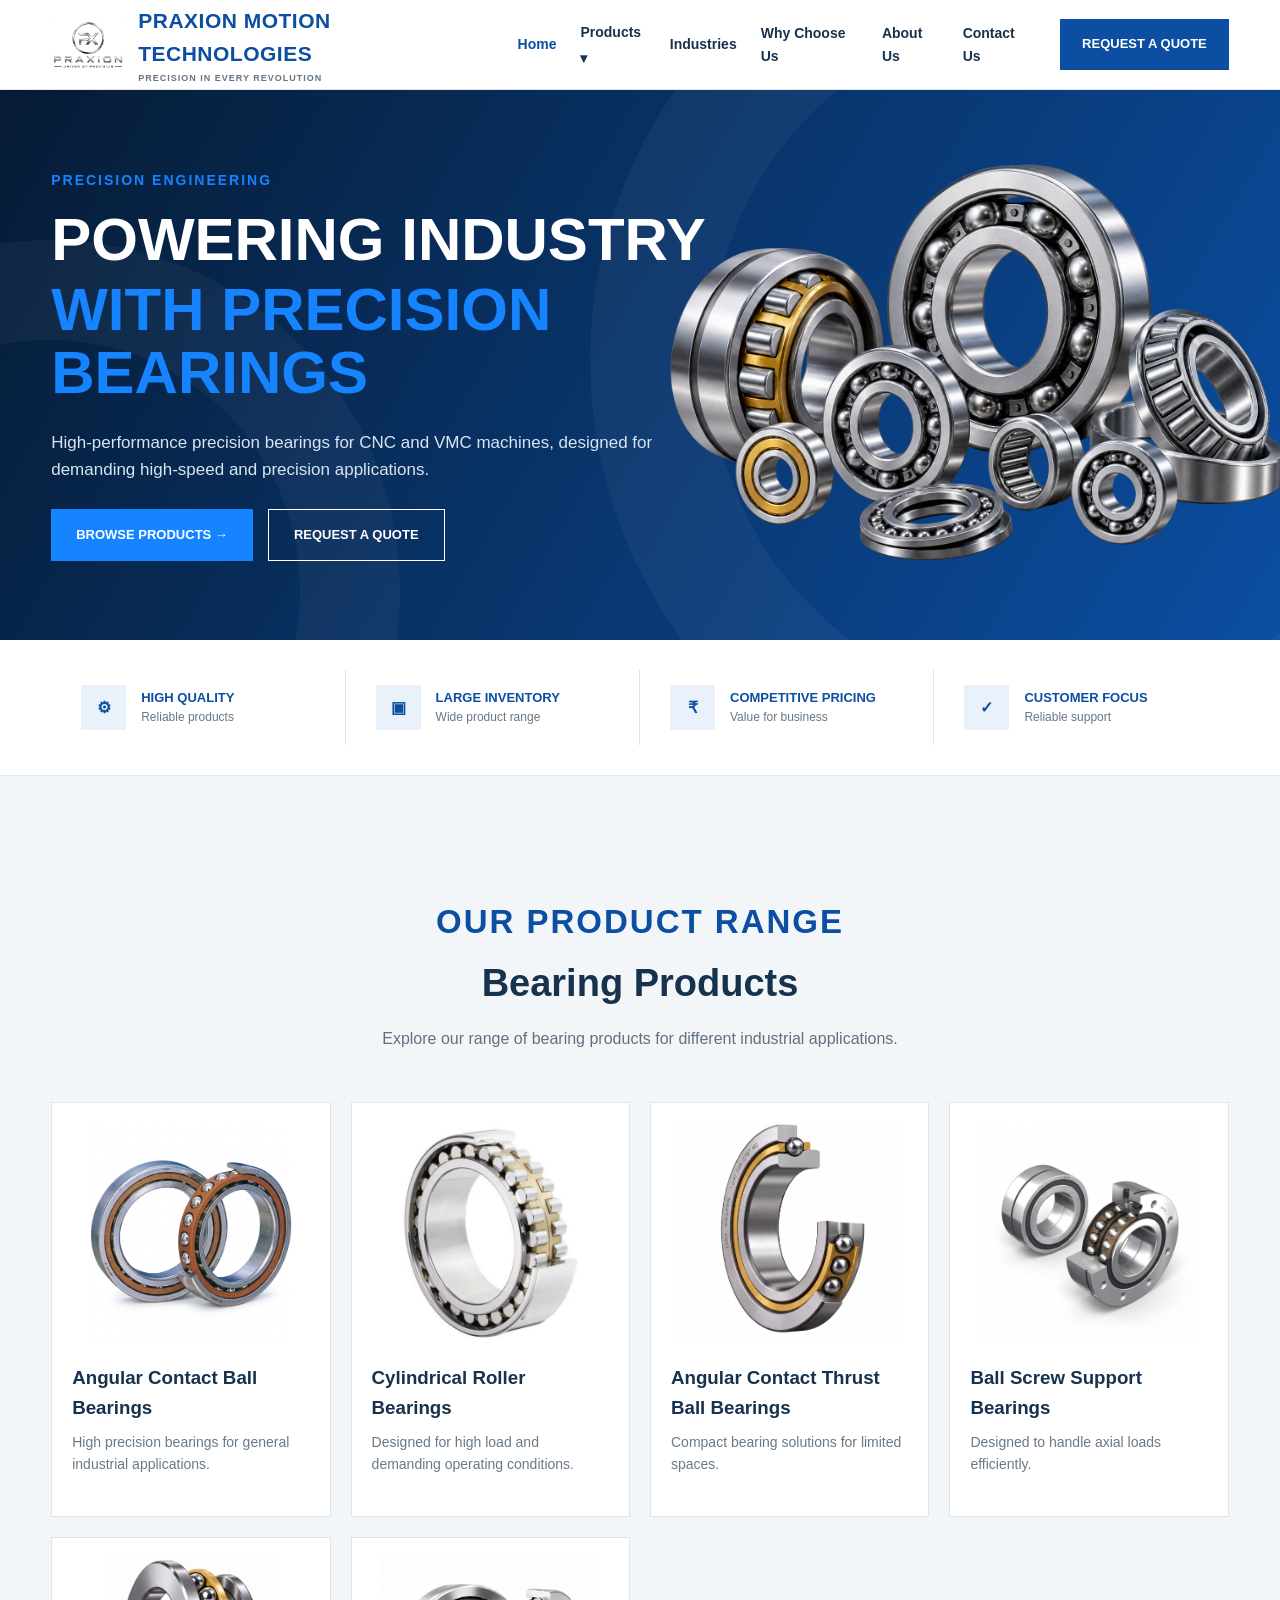
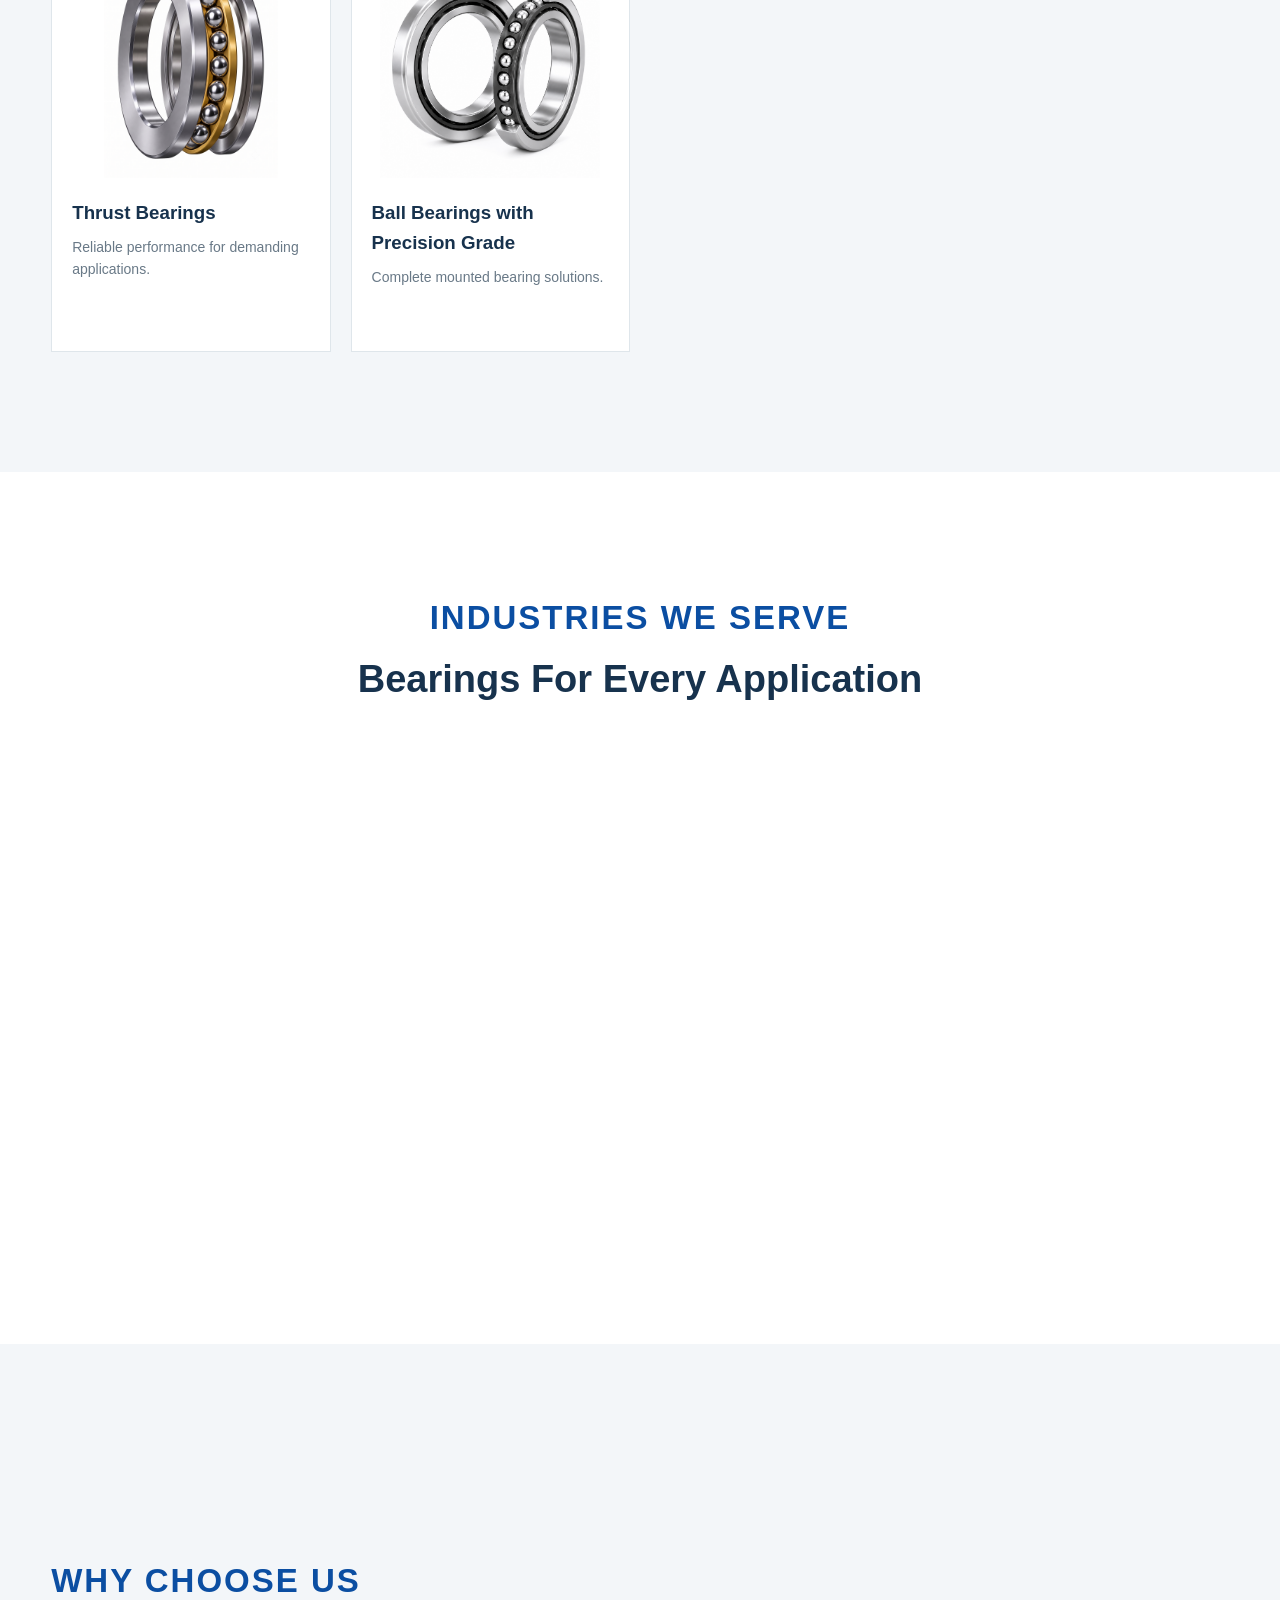
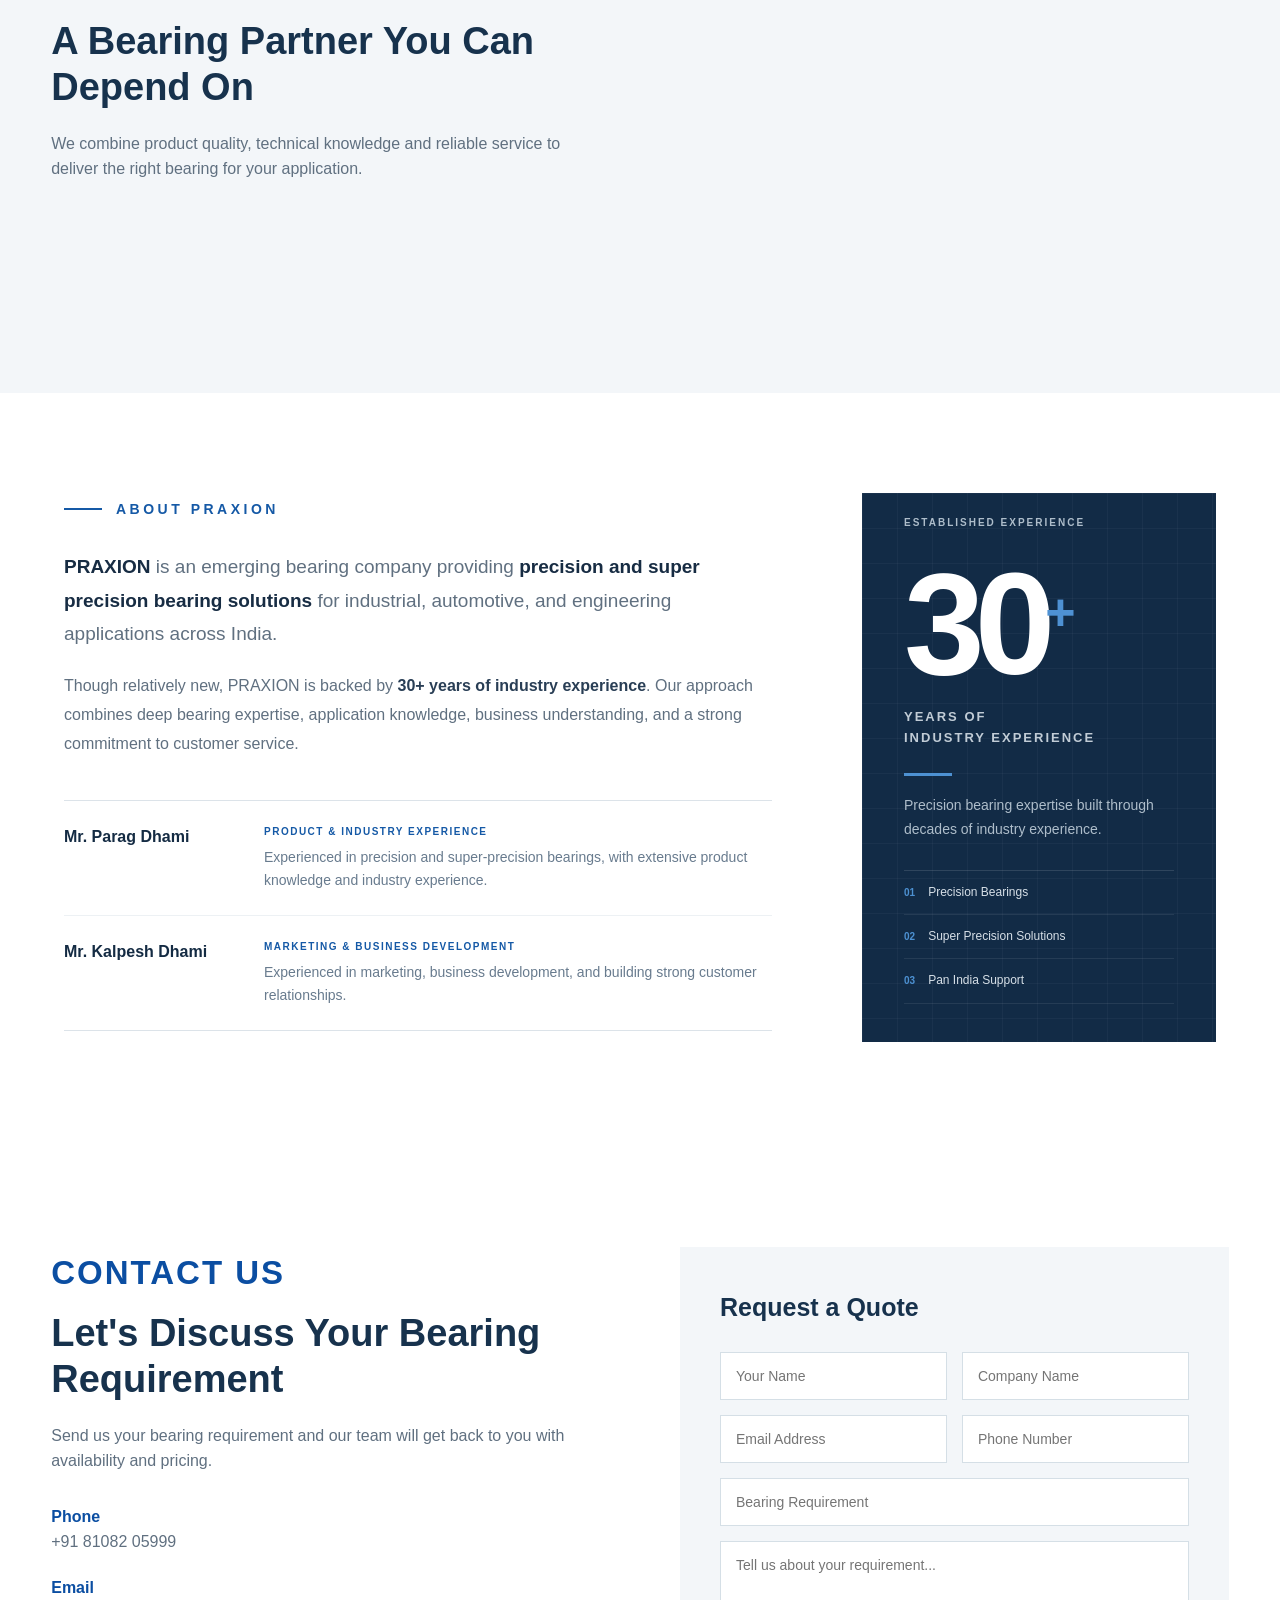
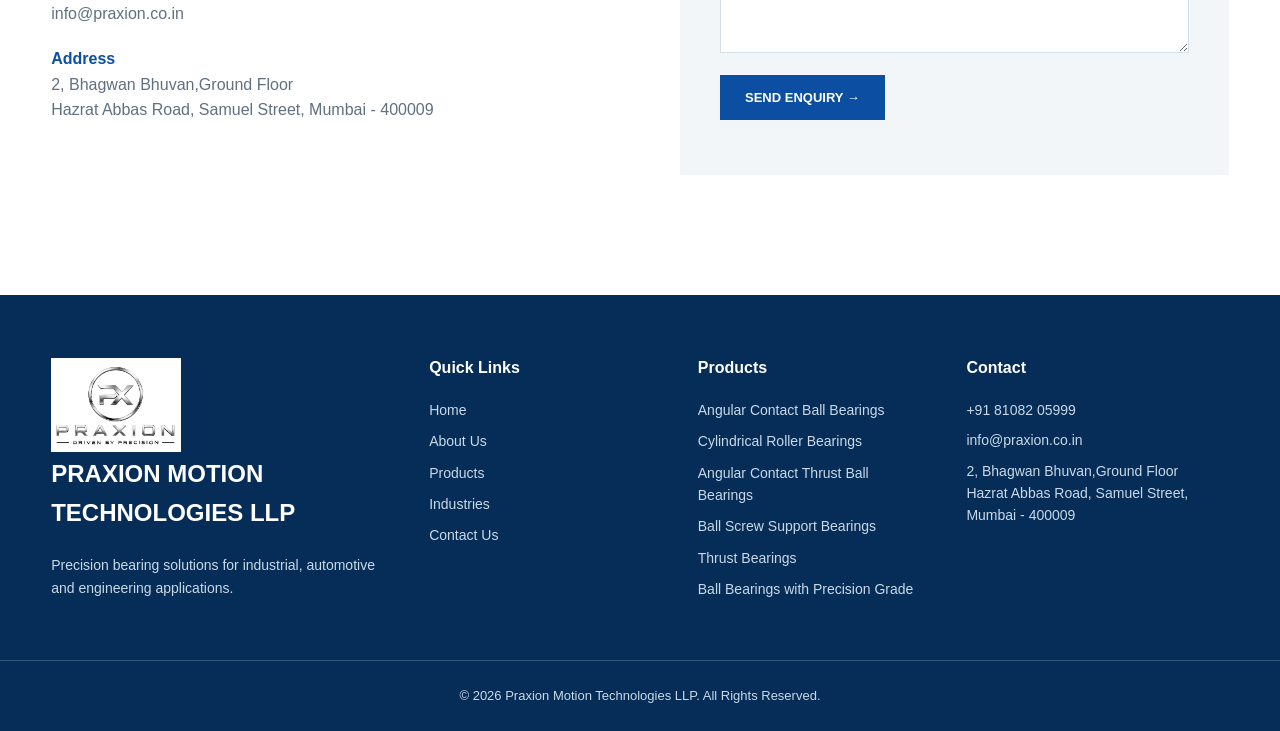
<file: index.html>
<!DOCTYPE html>
<html lang="en">

<head>

    <meta charset="UTF-8">

    <meta name="viewport"
          content="width=device-width, initial-scale=1.0">

    <title>PRAXION MOTION TECHNOLOGIES | Precision Bearings</title>

    <meta name="description"
          content="PRAXION - Professional bearing supplier providing reliable bearing solutions for industrial, automotive and engineering applications.">

    <style>

        /* =====================================================
           RESET
        ===================================================== */

        * {
            margin: 0;
            padding: 0;
            box-sizing: border-box;
        }

        html {
            scroll-behavior: smooth;
        }

        body {
            font-family: Arial, Helvetica, sans-serif;
            color: #17324d;
            background: #ffffff;
            line-height: 1.6;
        }

        a {
            text-decoration: none;
            color: inherit;
        }

        button,
        input,
        textarea {
            font-family: inherit;
        }

        .container {
            width: min(1320px, 92%);
            margin: auto;
        }

        .section {
            padding: 120px 0;
        }


        /* =====================================================
           HEADER
        ===================================================== */

        .header {
            height: 90px;
            background: #ffffff;
            border-bottom: 1px solid #dce3e9;
            position: sticky;
            top: 0;
            z-index: 1000;
        }

        .navbar {
            height: 100%;
            display: flex;
            align-items: center;
            gap: 30px;
        }


        /* LOGO */

        .logo {
            display: flex;
            align-items: center;
            gap: 12px;
            margin-right: auto;
        }

        .logo-bearing {
            width: 48px;
            height: 48px;
            border: 5px solid #0b4ea2;
            border-radius: 50%;
            position: relative;

            background:
                linear-gradient(
                    135deg,
                    #ffffff,
                    #9baab7,
                    #ffffff
                );
        }

        .logo-bearing::before {
            content: "";
            position: absolute;

            width: 27px;
            height: 27px;

            border: 4px solid #0b4ea2;
            border-radius: 50%;

            top: 6px;
            left: 6px;
        }

        .logo-bearing span {
            position: absolute;

            width: 10px;
            height: 10px;

            background: #ffffff;
            border: 2px solid #0b4ea2;
            border-radius: 50%;

            top: 14px;
            left: 14px;
        }

        .logo-text {
            display: flex;
            flex-direction: column;
        }

        .logo-text strong {
            font-size: 21px;
            color: #0b4ea2;
            letter-spacing: .5px;
        }

        .logo-text small {
            font-size: 9px;
            font-weight: 700;
            letter-spacing: 1px;
            color: #657482;
        }

        .logo-image {
    width: 75px;
    height: 75px;
    object-fit: contain;
    display: block;
}

 .logo-imageF {
    width: 130px;
    height: 100px;
    object-fit: contain;
    display: block;
    background-color: transparent;
}
        /* NAVIGATION */

        .nav-menu {
            display: flex;
            align-items: center;
            gap: 24px;
        }

        .nav-menu > a,
        .dropdown > a {
            font-size: 14px;
            font-weight: 600;
            color: #17324d;
            transition: .3s;
        }

        .nav-menu a:hover,
        .nav-menu .active {
            color: #0b4ea2;
        }


        /* DROPDOWN */

        .dropdown {
            position: relative;
        }

        .dropdown-menu {
            position: absolute;

            top: 30px;
            left: 0;

            width: 240px;

            background: #ffffff;

            box-shadow:
                0 10px 30px rgba(0, 0, 0, .12);

            padding: 12px 0;

            opacity: 0;
            visibility: hidden;

            transform: translateY(10px);

            transition: .3s;
        }

        .dropdown:hover .dropdown-menu {
            opacity: 1;
            visibility: visible;
            transform: translateY(0);
        }

        .dropdown-menu a {
            display: block;
            padding: 10px 20px;
            font-size: 14px;
        }

        .dropdown-menu a:hover {
            background: #f1f5f8;
            color: #0b4ea2;
        }


        /* QUOTE BUTTON */

        .quote-button {
            background: #0b4ea2;
            color: #ffffff;

            padding: 15px 22px;

            font-size: 13px;
            font-weight: 700;

            text-transform: uppercase;

            white-space: nowrap;

            transition: .3s;
        }

        .quote-button:hover {
            background: #073878;
        }


        /* MOBILE MENU */

        .menu-button {
            display: none;

            border: none;
            background: transparent;

            font-size: 28px;

            cursor: pointer;

            color: #0b4ea2;
        }


        /* =====================================================
           HERO
        ===================================================== */

        .hero {
            min-height: 550px;

            position: relative;

            overflow: hidden;

            background: #071d38;
        }

        .hero-background {
            position: absolute;
            inset: 0;

            background:
                linear-gradient(
                    120deg,
                    #061b34,
                    #0b4ea2
                );
        }

        .hero-background::before {
            content: "";

            position: absolute;

            width: 700px;
            height: 700px;

            right: -250px;
            top: -200px;

            border: 120px solid rgba(255,255,255,.04);

            border-radius: 50%;
        }

        .hero-background::after {
            content: "";

            position: absolute;

            width: 500px;
            height: 500px;

            left: -300px;
            bottom: -300px;

            border: 100px solid rgba(255,255,255,.04);

            border-radius: 50%;
        }

        .hero-content {
            min-height: 550px;

            display: flex;
            align-items: center;

            position: relative;
            z-index: 2;
        }


        /* HERO TEXT */

        .hero-text {
            width: 57%;
            color: #ffffff;
        }

        .hero-label {
            color: #1684ff;

            font-weight: 800;

            font-size: 14px;

            letter-spacing: 2px;

            margin-bottom: 18px;
        }

        .hero h1 {
            font-size: clamp(38px, 5vw, 60px);

            line-height: 1.04;

            font-weight: 800;
        }

        .hero h1 span {
            display: block;

            color: #1684ff;

            margin-top: 8px;
        }

        .hero p {
            max-width: 650px;

            margin: 25px 0;

            font-size: 17px;

            color: #d8e5f1;
        }

        .hero-buttons {
            display: flex;

            gap: 15px;

            flex-wrap: wrap;
        }


        /* BUTTONS */

        .btn {
            display: inline-flex;

            align-items: center;
            justify-content: center;

            padding: 15px 25px;

            font-size: 13px;

            font-weight: 700;

            text-transform: uppercase;

            transition: .3s;

            cursor: pointer;

            border: none;
        }

        .btn-primary {
            background: #0b4ea2;
            color: #ffffff;
        }

        .btn-primary:hover {
            background: #073878;

            transform: translateY(-2px);
        }

        .hero .btn-primary {
            background: #1684ff;
        }

        .btn-outline {
            border: 1px solid #ffffff;

            color: #ffffff;

            background: transparent;
        }

        .btn-outline:hover {
            background: #ffffff;
            color: #0b4ea2;
        }


        /* =====================================================
           CSS BEARING
        ===================================================== */
        .hero-product {
    position: relative;
    width: 43%;
    display: flex;
    justify-content: center;
    align-items: center;
}

.bearing-image {
    width: 130%;
    max-width: 650px;
    height: auto;
    display: block;
    object-fit: contain;
}
        
        .bearing {
            width: 280px;
            height: 280px;

            border-radius: 50%;

            background:
                linear-gradient(
                    135deg,
                    #ffffff,
                    #a6b2bd 45%,
                    #ffffff 70%,
                    #6f7f8c
                );

            border: 7px solid #667785;

            box-shadow:
                20px 25px 40px rgba(0,0,0,.25),
                inset 0 0 15px rgba(0,0,0,.2);

            position: relative;
        }

        .bearing-inner {
            position: absolute;

            inset: 38px;

            border-radius: 50%;

            border: 6px solid #687887;

            background: #ffffff;
        }

        .bearing-hole {
            position: absolute;

            width: 85px;
            height: 85px;

            border-radius: 50%;

            background: #e7edf2;

            border: 6px solid #687887;

            left: 50%;
            top: 50%;

            transform: translate(-50%, -50%);
        }


        /* BEARING BALLS */

        .ball {
            position: absolute;

            width: 25px;
            height: 25px;

            background: #aab7c2;

            border: 3px solid #596b78;

            border-radius: 50%;

            left: 50%;
            top: 50%;

            transform-origin: 0 0;
        }

        .ball-1 {
            transform: rotate(0deg) translateX(85px);
        }

        .ball-2 {
            transform: rotate(45deg) translateX(85px);
        }

        .ball-3 {
            transform: rotate(90deg) translateX(85px);
        }

        .ball-4 {
            transform: rotate(135deg) translateX(85px);
        }

        .ball-5 {
            transform: rotate(180deg) translateX(85px);
        }

        .ball-6 {
            transform: rotate(225deg) translateX(85px);
        }

        .ball-7 {
            transform: rotate(270deg) translateX(85px);
        }

        .ball-8 {
            transform: rotate(315deg) translateX(85px);
        }


        .bearing-large {
            position: absolute;

            right: 70px;
            top: 70px;

            transform: rotate(-12deg);
        }

        .bearing-small {
            position: absolute;

            width: 130px;
            height: 130px;

            right: 0;
            bottom: 30px;

            transform: rotate(18deg);
        }

        .bearing-small .bearing-inner {
            inset: 18px;
        }

        .bearing-small .bearing-hole {
            width: 40px;
            height: 40px;
        }


        /* =====================================================
           BENEFITS
        ===================================================== */

        .benefits {
            background: #ffffff;

            padding: 30px 0;

            border-bottom: 1px solid #e2e7eb;
        }

        .benefits-grid {
            display: grid;

            grid-template-columns:
                repeat(4, 1fr);
        }

        .benefit {
            padding: 15px 30px;

            border-right: 1px solid #dce3e9;

            display: flex;

            gap: 15px;

            align-items: center;
        }

        .benefit:last-child {
            border-right: none;
        }

        .benefit-icon {
            width: 45px;
            height: 45px;

            background: #e9f2fb;

            color: #0b4ea2;

            display: grid;

            place-items: center;

            font-weight: 800;
        }

        .benefit h3 {
            font-size: 13px;

            color: #0b4ea2;
        }

        .benefit p {
            font-size: 12px;

            color: #667785;
        }


        /* =====================================================
           SECTION HEADINGS
        ===================================================== */

        .section-label {
            color: #0b4ea2;

            font-size: 33px;

            font-weight: 800;

            letter-spacing: 2px;
        }

        .section-heading {
            text-align: center;

            max-width: 750px;

            margin: 0 auto 50px;
        }

        .section-heading h2,
        .about-content h2,
        .why-grid h2,
        .contact-info h2 {
            font-size: 38px;

            line-height: 1.2;

            margin: 12px 0 20px;
        }

        .section-heading p,
        .about-content p,
        .why-grid p,
        .contact-info > p {
            color: #607080;
        }


        /* =====================================================
           ABOUT
        ===================================================== */

        .about-grid {
            display: grid;

            grid-template-columns: 1fr 1fr;

            gap: 80px;

            align-items: center;
        }

        .about-image {
    height: 430px;


    display: flex;
    align-items: center;
    justify-content: center;

    position: relative;
    overflow: hidden;
}

.about-bearing-image {
    width: 105%;
    max-width: 500px;
    height: auto;
    display: block;
    object-fit: contain;
}

        .about-bearing {
            width: 260px;
            height: 260px;

            z-index: 2;
        }

        .about-content h2 span {
            display: block;

            color: #0b4ea2;
        }

        .about-points {
            display: grid;

            grid-template-columns: 1fr 1fr;

            gap: 12px;

            margin: 25px 0;

            color: #405565;

            font-weight: 600;
        }


        /* =====================================================
           PRODUCTS
        ===================================================== */

        .products {
            background: #f3f6f9;
        }

        .product-grid {
            display: grid;

            grid-template-columns:
                repeat(4, 1fr);

            gap: 20px;
        }

        .product-card {
            background: #ffffff;

            border: 1px solid #dfe6eb;

            padding: 20px;

            transition: .3s;
        }

        .product-card:hover {
            transform: translateY(-8px);

            box-shadow:
                0 15px 35px rgba(0,0,0,.1);
        }

        .product-image {
            height: 180px;

            display: grid;

            place-items: center;

            background: #f5f7f9;

            margin-bottom: 20px;
        }

        .product-bearing {
            width: 115px;
            height: 115px;

            border-width: 5px;
        }

        .product-bearing .bearing-inner {
            inset: 17px;

            border-width: 4px;
        }

        .product-bearing .bearing-hole {
            width: 35px;
            height: 35px;

            border-width: 4px;
        }

        .tapered {
            transform:
                perspective(300px)
                rotateX(12deg);

            border-radius: 45%;
        }

        .needle {
            transform: scaleX(.65);
        }

        .product-card h3 {
            color: #17324d;

            margin-bottom: 8px;
        }

        .product-card p {
            font-size: 14px;

            color: #697987;

            min-height: 65px;
        }

        .product-card a {
            color: #0b4ea2;

            font-weight: 700;

            font-size: 14px;
        }

        .center-button {
            text-align: center;

            margin-top: 40px;
        }


        /* PILLOW BLOCK */

        .pillow-bearing {
            width: 120px;
            height: 80px;

            border-radius: 10px;

            background:
                linear-gradient(
                    135deg,
                    #ffffff,
                    #9aa8b4,
                    #ffffff
                );

            border: 5px solid #647583;

            position: relative;
        }

        .pillow-bearing .bearing-hole {
            width: 42px;
            height: 42px;

            top: 50%;
            left: 50%;

            transform:
                translate(-50%, -50%);
        }


        /* LINEAR BEARING */

        .linear-bearing {
            width: 110px;
            height: 60px;

            background:
                linear-gradient(
                    135deg,
                    #ffffff,
                    #8d9ca8,
                    #ffffff
                );

            border: 5px solid #657583;

            border-radius: 8px;

            display: grid;

            place-items: center;
        }

        .linear-bearing div {
            width: 75px;
            height: 20px;

            background: #e8edf1;

            border: 4px solid #657583;

            border-radius: 20px;
        }


        /* =====================================================
           INDUSTRIES
        ===================================================== */

        .industry-grid {
            display: grid;

            grid-template-columns:
                repeat(3, 1fr);

            gap: 20px;
        }

        .industry-card {
            padding: 35px;

            border: 1px solid #dfe6eb;

            background: #ffffff;

            transition: .3s;
        }

        .industry-card:hover {
            border-color: #0b4ea2;

            transform: translateY(-5px);
        }

        .industry-icon {
            font-size: 35px;

            margin-bottom: 15px;
        }

        .industry-card h3 {
            margin-bottom: 8px;
        }

        .industry-card p {
            color: #607080;

            font-size: 14px;
        }


        /* =====================================================
           WHY CHOOSE US
        ===================================================== */

        .why-us {
            background: #f3f6f9;
        }

        .why-grid {
            display: grid;

            grid-template-columns: 1fr 1fr;

            gap: 100px;

            align-items: center;
        }

        .why-item {
            display: flex;

            gap: 20px;

            padding: 22px 0;

            border-bottom:
                1px solid #d6dfe6;
        }

        .why-item > span {
            font-size: 22px;

            color: #0b4ea2;

            font-weight: 800;
        }

        .why-item h3 {
            margin-bottom: 5px;
        }

        .why-item p {
            font-size: 14px;
        }


        /* =====================================================
           BRANDS
        ===================================================== */

        .brand-grid {
            display: grid;

            grid-template-columns:
                repeat(5, 1fr);

            gap: 20px;
        }

        .brand-grid div {
            height: 100px;

            border: 1px solid #dce3e9;

            display: grid;

            place-items: center;

            color: #7b8994;

            font-weight: 800;

            font-size: 17px;
        }


        /* =====================================================
           STATS
        ===================================================== */

        .stats {
            background: #0b4ea2;

            padding: 25px 0;

            color: #ffffff;
        }

        .stats-grid {
            display: grid;

            grid-template-columns:
                repeat(4, 1fr);

            text-align: center;
        }

        .stats strong {
            display: block;

            font-size: 32px;
        }

        .stats span {
            text-transform: uppercase;

            font-size: 12px;

            letter-spacing: 1px;
        }


        /* =====================================================
           CONTACT
        ===================================================== */

        .contact-grid {
            display: grid;

            grid-template-columns: 1fr 1fr;

            gap: 80px;
        }

        .contact-details {
            margin-top: 30px;
        }

        .contact-details div {
            margin-bottom: 20px;
        }

        .contact-details strong {
            display: block;

            color: #0b4ea2;
        }

        .contact-details span {
            color: #607080;
        }


        /* CONTACT FORM */

        .contact-form {
            background: #f3f6f9;

            padding: 40px;
        }

        .contact-form h3 {
            font-size: 25px;

            margin-bottom: 25px;
        }

        .form-row {
            display: grid;

            grid-template-columns: 1fr 1fr;

            gap: 15px;
        }

        .contact-form input,
        .contact-form textarea {
            width: 100%;

            border:
                1px solid #d5dfe6;

            background: #ffffff;

            padding: 15px;

            margin-bottom: 15px;

            font-size: 14px;

            outline: none;
        }

        .contact-form input:focus,
        .contact-form textarea:focus {
            border-color: #0b4ea2;
        }

        #formMessage {
            margin-top: 15px;

            color: #0b4ea2;

            font-weight: 600;
        }


        /* =====================================================
           FOOTER
        ===================================================== */

        .footer {
            background: #062d57;

            color: #c9d9e8;

            padding-top: 60px;
        }

        .footer-grid {
            display: grid;

            grid-template-columns:
                1.5fr 1fr 1fr 1.2fr;

            gap: 50px;

            padding-bottom: 50px;
        }

        .footer-logo {
            font-size: 24px;

            color: #ffffff;

            font-weight: 800;
        }

        .footer h3 {
            color: #ffffff;

            margin-bottom: 18px;

            font-size: 16px;
        }

        .footer a {
            display: block;

            font-size: 14px;

            margin-bottom: 9px;
        }

        .footer a:hover {
            color: #ffffff;
        }

        .footer p {
            font-size: 14px;

            margin-bottom: 8px;
        }

        .footer-bottom {
            border-top:
                1px solid #31577b;

            padding: 25px;

            text-align: center;

            font-size: 13px;
        }


        /* =====================================================
           SCROLL TO TOP
        ===================================================== */

        #topButton {
            position: fixed;

            right: 25px;
            bottom: 25px;

            width: 45px;
            height: 45px;

            border: none;

            background: #0b4ea2;

            color: #ffffff;

            border-radius: 4px;

            cursor: pointer;

            display: none;

            z-index: 999;
        }

        #topButton:hover {
            background: #073878;
        }


        /* =====================================================
           RESPONSIVE
        ===================================================== */

        @media (max-width: 1150px) {

            .nav-menu {
                gap: 14px;
            }

            .quote-button {
                display: none;
            }

            .product-grid {
                grid-template-columns:
                    repeat(3, 1fr);
            }

        }

.product-bearing-image {
    width: 100%;
    max-width: 300px;
    height: 220px;
    object-fit: contain;
    display: block;
    margin: 0 auto 20px;
}
        @media (max-width: 900px) {

            .menu-button {
                display: block;
            }

            .nav-menu {

                position: absolute;

                top: 90px;
                left: 0;

                width: 100%;

                background: #ffffff;

                display: none;

                flex-direction: column;

                align-items: flex-start;

                padding: 25px;

                box-shadow:
                    0 15px 30px rgba(0,0,0,.1);
            }

            .nav-menu.show {
                display: flex;
            }

            .dropdown-menu {

                position: static;

                opacity: 1;

                visibility: visible;

                transform: none;

                box-shadow: none;

                display: none;
            }

            .dropdown:hover .dropdown-menu {
                display: block;
            }

            .hero-text {
                width: 65%;
            }
/* 
            .hero-product {
                width: 35%;
            } */

            .bearing-large {
                right: 0;

                transform: scale(.8);
            }

            .benefits-grid {
                grid-template-columns:
                    1fr 1fr;
            }

            .benefit:nth-child(2) {
                border-right: none;
            }

            .about-grid,
            .why-grid,
            .contact-grid {
                grid-template-columns: 1fr;
            }

            .product-grid {
                grid-template-columns:
                    repeat(2, 1fr);
            }

            .industry-grid {
                grid-template-columns:
                    repeat(2, 1fr);
            }

            .brand-grid {
                grid-template-columns:
                    repeat(3, 1fr);
            }

            .footer-grid {
                grid-template-columns:
                    1fr 1fr;
            }

        }


        /* =========================================
   MOBILE RESPONSIVE
========================================= */

@media (max-width: 600px) {

    .section {
        padding: 60px 0;
    }

    /* HEADER */
    .header {
        height: 70px;
    }

    .navbar {
        padding: 0 15px;
        gap: 10px;
    }

    .logo {
        min-width: 0;
        gap: 6px;
    }

    .logo-image {
        width: 75px;
        height: 55px;
        flex-shrink: 0;
    }

    .logo-text strong {
        font-size: 14px;
        line-height: 1.1;
        white-space: nowrap;
    }

    .logo-text small {
        display: none;
    }

    .menu-button {
        display: block;
        font-size: 26px;
        margin-left: auto;
    }

    /* MOBILE NAVIGATION */
    .nav-menu {
        top: 70px;
        left: 0;
        width: 100%;
        padding: 20px;
    }


    /* =========================================
       HERO
    ========================================= */

    .hero {
        min-height: auto;
        overflow: hidden;
    }

    .hero-content {
        min-height: auto;
        padding: 60px 20px 50px;
        display: flex;
        flex-direction: column;
        align-items: center;
    }

    .hero-text {
        width: 100%;
        text-align: center;
        order: 1;
    }

    .hero-label {
        font-size: 12px;
        letter-spacing: 1.5px;
        margin-bottom: 15px;
    }

    .hero h1 {
        font-size: clamp(32px, 9vw, 42px);
        line-height: 1.08;
        word-break: normal;
    }

    .hero h1 span {
        margin-top: 5px;
    }

    .hero p {
        width: 100%;
        max-width: 420px;
        margin: 20px auto;
        font-size: 16px;
        line-height: 1.7;
    }

    .hero-buttons {
        width: 100%;
        flex-direction: column;
        align-items: center;
        gap: 12px;
    }

    .hero-buttons .btn {
        width: 100%;
        max-width: 320px;
    }


    /* HERO BEARING IMAGE */

    .hero-product {
        width: 100%;
        height: auto;
        min-height: 230px;
        display: flex;
        justify-content: center;
        align-items: center;
        order: 2;
        margin-top: 25px;
    }

    .bearing-image {
        width: 100%;
        max-width: 360px;
        height: auto;
        transform: none;
        object-fit: contain;
    }


    /* BENEFITS */

    .benefits-grid {
        grid-template-columns: 1fr;
    }

    .benefit {
        border-right: none;
        border-bottom: 1px solid #dce3e9;
        padding: 18px 20px;
    }

    .benefit:last-child {
        border-bottom: none;
    }


    /* HEADINGS */

    .section-heading h2,
    .about-content h2,
    .why-grid h2,
    .contact-info h2 {
        font-size: 30px;
        line-height: 1.2;
    }


    /* PRODUCTS */

    .product-grid {
        grid-template-columns: 1fr;
    }

    .product-bearing-image {
        max-width: 260px;
        height: 200px;
    }


    /* INDUSTRIES */

    .industry-grid {
        grid-template-columns: 1fr;
    }


    /* ABOUT */

    .about-grid,
    .why-grid,
    .contact-grid {
        grid-template-columns: 1fr;
    }


    /* BRANDS */

    .brand-grid {
        grid-template-columns: 1fr;
    }


    /* STATS */

    .stats-grid {
        grid-template-columns: 1fr;
        gap: 20px;
    }


    /* CONTACT FORM */

    .form-row {
        grid-template-columns: 1fr;
    }

    .contact-form {
        padding: 25px 20px;
    }


    /* FOOTER */

    .footer-grid {
        grid-template-columns: 1fr;
        gap: 35px;
    }


    /* BUTTONS */

    .quote-button {
        display: none;
    }

}

    
        .contact-form button:disabled {
            opacity: .65;
            cursor: not-allowed;
        }

      /* =========================================
   ABOUT PRAXION
========================================= */

.about-section {
    background: #ffffff;
    padding: 100px 0 85px;
    overflow: hidden;
}

.about-container {
    width: min(1240px, 90%);
    margin: 0 auto;

    display: grid;
    grid-template-columns: 1.5fr 0.75fr;

    gap: 90px;

    align-items: stretch;
}


/* =========================================
   LEFT CONTENT
========================================= */

.about-content {
    padding-top: 5px;
}


/* Eyebrow */

.about-eyebrow {
    display: flex;
    align-items: center;

    gap: 14px;

    margin-bottom: 30px;

    color: #1559a6;

    font-size: 14px;
    font-weight: 700;

    letter-spacing: 3.5px;
}

.about-eyebrow span {
    width: 38px;
    height: 2px;

    background: #1559a6;
}


/* Heading */

.about-content h2 {
    max-width: 720px;

    margin: 0 0 30px;

    color: #152b43;

    font-size: clamp(42px, 4.5vw, 64px);

    line-height: 1.05;

    letter-spacing: -2.5px;

    font-weight: 400;
}

.about-content h2 strong {
    display: block;

    color: #1559a6;

    font-weight: 700;
}


/* Lead paragraph */

.about-lead {
    max-width: 790px;

    margin: 0 0 22px;

    color: #354d65;

    font-size: 19px;

    line-height: 1.75;
}

.about-lead strong {
    color: #172c43;
}


/* Description */

.about-text {
    max-width: 760px;

    margin: 0;

    color: #65788b;

    font-size: 16px;

    line-height: 1.8;
}

.about-text strong {
    color: #293e55;
}


/* Divider */

.about-divider {
    width: 100%;

    height: 1px;

    background: #dce3e9;

    margin: 42px 0 0;
}


/* =========================================
   EXPERIENCE LIST
========================================= */

.experience-list {
    border-bottom: 1px solid #dce3e9;
}


.experience-item {
    display: grid;

    grid-template-columns: 170px 1fr;

    gap: 30px;

    padding: 23px 0;

    border-bottom: 1px solid #edf1f4;
}


.experience-item:last-child {
    border-bottom: none;
}


.experience-name {
    color: #142b43;

    font-size: 16px;

    font-weight: 700;
}


.experience-role {
    color: #687b8e;

    font-size: 14px;

    line-height: 1.65;
}


.experience-role span {
    display: block;

    margin-bottom: 5px;

    color: #1559a6;

    font-size: 10px;

    font-weight: 700;

    letter-spacing: 1.5px;
}


/* =========================================
   RIGHT HIGHLIGHT
========================================= */

.about-highlight {
    position: relative;

    background: #122b46;

    padding: 22px 42px 38px;

    min-height: 520px;

    color: #ffffff;

    display: flex;
    flex-direction: column;

    justify-content: space-between;

    overflow: hidden;
}


/* Subtle engineering grid */

.about-highlight::before {
    content: "";

    position: absolute;

    inset: 0;

    background-image:
        linear-gradient(
            rgba(255,255,255,0.035) 1px,
            transparent 1px
        ),
        linear-gradient(
            90deg,
            rgba(255,255,255,0.035) 1px,
            transparent 1px
        );

    background-size: 35px 35px;

    pointer-events: none;
}


/* Top */

.highlight-top {
    position: relative;
    z-index: 1;

    display: flex;

    justify-content: space-between;

    align-items: center;
}


.highlight-top span:first-child {
    color: #aebdca;

    font-size: 10px;

    font-weight: 700;

    letter-spacing: 2px;
}


.highlight-number {
    color: #8fa5b9;

    font-size: 11px;
}


/* =========================================
   YEARS
========================================= */

.years {
    position: relative;
    z-index: 1;

    display: flex;

    align-items: flex-start;

    margin-top: 35px;
}


.years-number {
    font-size: 145px;

    line-height: 0.8;

    font-weight: 700;

    letter-spacing: -10px;

    color: #ffffff;
}


.years-plus {
    margin-top: 5px;

    color: #4e91d3;

    font-size: 52px;

    font-weight: 600;
}


.years-label {
    position: relative;
    z-index: 1;

    margin-top: 25px;

    color: #c1ccd6;

    font-size: 13px;

    line-height: 1.6;

    font-weight: 700;

    letter-spacing: 2px;
}


/* =========================================
   HIGHLIGHT LINE
========================================= */

.highlight-line {
    position: relative;
    z-index: 1;

    width: 48px;

    height: 3px;

    background: #4d91d2;

    margin: 25px 0 18px;
}


.highlight-description {
    position: relative;
    z-index: 1;

    max-width: 290px;

    margin: 0;

    color: #aebdca;

    font-size: 14px;

    line-height: 1.7;
}


/* =========================================
   HIGHLIGHT POINTS
========================================= */

.highlight-points {
    position: relative;
    z-index: 1;

    margin-top: 28px;

    border-top: 1px solid rgba(255,255,255,0.12);
}


.highlight-points div {
    display: flex;

    align-items: center;

    gap: 13px;

    padding: 12px 0;

    border-bottom: 1px solid rgba(255,255,255,0.08);

    color: #d6dfe7;

    font-size: 12px;
}


.highlight-points span {
    color: #4d91d2;

    font-size: 10px;

    font-weight: 700;
}


/* =========================================
   BOTTOM STATEMENT
========================================= */

.about-bottom {
    width: min(1240px, 90%);

    margin: 55px auto 0;

    display: flex;

    align-items: center;

    gap: 18px;
}


.bottom-line {
    width: 45px;

    height: 2px;

    background: #1559a6;
}


.about-bottom p {
    margin: 0;

    color: #65788b;

    font-size: 15px;

    letter-spacing: 0.3px;
}


.about-bottom strong {
    color: #20374e;
}


/* =========================================
   TABLET
========================================= */

@media (max-width: 1000px) {

    .about-container {
        grid-template-columns: 1fr;

        gap: 55px;
    }

    .about-highlight {
        min-height: 430px;
    }

    .years-number {
        font-size: 120px;
    }

}


/* =========================================
   MOBILE
========================================= */

@media (max-width: 650px) {

    .about-section {
        padding: 70px 0;
    }

    .about-container {
        width: 88%;
    }

    .about-eyebrow {
        font-size: 12px;
        letter-spacing: 2.5px;
    }

    .about-content h2 {
        font-size: 40px;

        letter-spacing: -1.5px;
    }

    .about-lead {
        font-size: 17px;
    }

    .about-text {
        font-size: 15px;
    }

    .experience-item {
        grid-template-columns: 1fr;

        gap: 8px;

        padding: 20px 0;
    }

    .about-highlight {
        min-height: 450px;

        padding: 32px;
    }

    .years-number {
        font-size: 100px;

        letter-spacing: -7px;
    }

    .years-plus {
        font-size: 40px;
    }

    .about-bottom {
        width: 88%;

        margin-top: 40px;
    }

    .about-bottom p {
        font-size: 13px;
    }

}

</style>

</head>


<body>


<!-- =========================================================
     HEADER
========================================================= -->

<header class="header">

    <div class="container navbar">


        <!-- LOGO -->

        <a href="#home" class="logo">

            <!-- <div class="logo-bearing">
                <span></span>
            </div> -->

            <img src="images/LOGO.jpeg" alt="Praxion Motion Technologies Logo" class="logo-image">
            <div class="logo-text">

                <strong>
                    PRAXION MOTION TECHNOLOGIES
                </strong>

                <small>
                    PRECISION IN EVERY REVOLUTION
                </small>

            </div>

        </a>


        <!-- NAVIGATION -->

        <nav class="nav-menu" id="navMenu">

            <a href="#home" class="active">
                Home
            </a>

            


            <div class="dropdown">

                <a href="#products">
                    Products ▾
                </a>

                <div class="dropdown-menu">

                    <a href="#products">
                        Angular Contact Ball Bearings
                    </a>

                    <a href="#products">
                        Cylindrical Roller Bearings
                    </a>

                    <!-- <a href="#products">
                        Tapered Roller Bearings
                    </a> -->

                    <a href="#products">
                        Angular Contact Thrust Ball Bearings
                    </a>

                    <a href="#products">
                        Ball Screw Support Bearings
                    </a>

                    <a href="#products">
                        Thrust Bearings
                    </a>

                    <a href="#products">
                        Ball Bearing With Presicion Grade  
                    </a>

                </div>

            </div>

<!-- 
            <a href="#brands">
                Brands
            </a> -->

            <a href="#industries">
                Industries
            </a>

            <a href="#why-us">
                Why Choose Us
            </a>

            <a href="#about">
                About Us
            </a>

            <a href="#contact">
                Contact Us
            </a>

        </nav>


        <a href="#contact" class="quote-button">
            Request a Quote
        </a>


        <button
            class="menu-button"
            id="menuButton"
            aria-label="Open Menu">

            ☰

        </button>

    </div>

</header>



<!-- =========================================================
     HERO
========================================================= -->

<section class="hero" id="home">

    <div class="hero-background"></div>


    <div class="container hero-content">


        <div class="hero-text">

            <div class="hero-label">
                PRECISION ENGINEERING
            </div>


            <h1>

                POWERING INDUSTRY

                <span>
                    WITH PRECISION BEARINGS
                </span>

            </h1>


            <p>

                High-performance precision bearings for CNC and VMC machines, 
                designed for demanding high-speed and precision applications.


            </p>


            <div class="hero-buttons">

                <a
                    href="#products"
                    class="btn btn-primary">

                    Browse Products →

                </a>


                <a
                    href="#contact"
                    class="btn btn-outline">

                    Request a Quote

                </a>

            </div>

        </div>



        <!-- HERO BEARING -->

        <!-- <div class="hero-product">

            <div class="bearing bearing-large">

                <div class="bearing-inner">

                    <div class="bearing-hole"></div>

                    <div class="ball ball-1"></div>
                    <div class="ball ball-2"></div>
                    <div class="ball ball-3"></div>
                    <div class="ball ball-4"></div>
                    <div class="ball ball-5"></div>
                    <div class="ball ball-6"></div>
                    <div class="ball ball-7"></div>
                    <div class="ball ball-8"></div>

                </div>

            </div>


            <div class="bearing bearing-small">

                <div class="bearing-inner">

                    <div class="bearing-hole"></div>

                </div>

            </div>

        </div> -->

        <div class="hero-product">

            <img src="images/bearing.png"
            alt="Precision Bearing"
            class="bearing-image">

        </div>

    </div>

</section>



<!-- =========================================================
     BENEFITS
========================================================= -->

<section class="benefits">

    <div class="container benefits-grid">


        <div class="benefit">

            <div class="benefit-icon">
                ⚙
            </div>

            <div>

                <h3>
                    HIGH QUALITY
                </h3>

                <p>
                    Reliable products
                </p>

            </div>

        </div>


        <div class="benefit">

            <div class="benefit-icon">
                ▣
            </div>

            <div>

                <h3>
                    LARGE INVENTORY
                </h3>

                <p>
                    Wide product range
                </p>

            </div>

        </div>


        <div class="benefit">

            <div class="benefit-icon">
                ₹
            </div>

            <div>

                <h3>
                    COMPETITIVE PRICING
                </h3>

                <p>
                    Value for business
                </p>

            </div>

        </div>


        <div class="benefit">

            <div class="benefit-icon">
                ✓
            </div>

            <div>

                <h3>
                    CUSTOMER FOCUS
                </h3>

                <p>
                    Reliable support
                </p>

            </div>

        </div>

    </div>

</section>


<!-- =========================================================
     PRODUCTS
========================================================= -->

<section class="products section" id="products">

    <div class="container">


        <div class="section-heading">

            <span class="section-label">
                OUR PRODUCT RANGE
            </span>

            <h2>
                Bearing Products
            </h2>

            <p>
                Explore our range of bearing products
                for different industrial applications.
            </p>

        </div>



        <div class="product-grid">
<!-- change here -->

            <!-- BALL -->

            <div class="product-card">

                <img 
                    src="images/ANGULAR_CONTACT.png" 
                    alt="Angular Contact Ball Bearings"
                    class="product-bearing-image"
                >

                <h3>
                    Angular Contact Ball Bearings
                </h3>

                <p>
                    High precision bearings for general
                    industrial applications.
                </p>

                <!-- <a href="#contact">
                    View Product →
                </a> -->

            </div>



            <!-- ROLLER -->

            <div class="product-card">

                <img 
                    src="images/CYLIN.jpeg" 
                    alt="Angular Contact Ball Bearings"
                    class="product-bearing-image"
                >

                <h3>
                    Cylindrical Roller Bearings
                </h3>

                <p>
                    Designed for high load and demanding
                    operating conditions.
                </p>

                <!-- <a href="#contact">
                    View Product →
                </a> -->

            </div>



            <!-- TAPERED -->

            <!-- <div class="product-card">

                <img 
                    src="./images/TAP.png" 
                    alt="Angular Contact Ball Bearings"
                    class="product-bearing-image"
                >


                <h3>
                    Tapered Roller Bearings
                </h3>

                <p>
                    Suitable for combined radial and axial loads.
                </p>

                <a href="#contact">
                    View Product →
                </a>

            </div> -->



            <!-- NEEDLE -->

            <div class="product-card">

                <img 
                    src="images/aaaaa.png" 
                    alt="Angular Contact Ball Bearings"
                    class="product-bearing-image"
                >


                <h3>
                    Angular Contact Thrust Ball Bearings
                </h3>

                <p>
                    Compact bearing solutions for limited spaces.
                </p>

                <!-- <a href="#contact">
                    View Product →
                </a> -->

            </div>



            <!-- THRUST -->

            <div class="product-card">

                <img 
                    src="images/ball.png" 
                    alt="Angular Contact Ball Bearings"
                    class="product-bearing-image"
                >


                <h3>
                    Ball Screw Support Bearings
                </h3>

                <p>
                    Designed to handle axial loads efficiently.
                </p>

                <!-- <a href="#contact">
                    View Product →
                </a> -->

            </div>



            <!-- SPHERICAL -->

            <div class="product-card">

                <img 
                    src="images/thrust.png" 
                    alt="Angular Contact Ball Bearings"
                    class="product-bearing-image"
                >


                <h3>
                    Thrust Bearings
                </h3>

                <p>
                    Reliable performance for demanding applications.
                </p>

                <!-- <a href="#contact">
                    View Product →
                </a> -->

            </div>



            <!-- PILLOW -->

            <div class="product-card">

                <img 
                    src="images/pre_grad.png" 
                    alt="Angular Contact Ball Bearings"
                    class="product-bearing-image"
                >


                <h3>
                    Ball Bearings with Precision Grade
                </h3>

                <p>
                    Complete mounted bearing solutions.
                </p>

                <!-- <a href="#contact">
                    View Product →
                </a> -->

            </div>



            <!-- LINEAR -->

            <!-- <div class="product-card">

                <img 
                    src="../images/ANGULAR_CONTACT.png" 
                    alt="Angular Contact Ball Bearings"
                    class="product-bearing-image"
                >


                <h3>
                    Ball Bearings
                </h3>

                <p>
                    Smooth linear motion for precision applications.
                </p>

                <a href="#contact">
                    View Product →
                </a>

            </div>

        </div> -->



        <div class="center-button">

            <!-- <a
                href="#contact"
                class="btn btn-primary">

                View All Products →

            </a> -->

        </div>

    </div>

</section>



<!-- =========================================================
     INDUSTRIES
========================================================= -->

<section class="industries section" id="industries">

    <div class="container">


        <div class="section-heading">

            <span class="section-label">
                INDUSTRIES WE SERVE
            </span>

            <h2>
                Bearings For Every Application
            </h2>

        </div>



        <div class="industry-grid">


            <div class="industry-card">

                <div class="industry-icon">
                    🚗
                </div>

                <h3>
                    Automotive
                </h3>

                <p>
                    Reliable bearing solutions for
                    automotive applications.
                </p>

            </div>



            <div class="industry-card">

                <div class="industry-icon">
                    🌾
                </div>

                <h3>
                    Agriculture
                </h3>

                <p>
                    Durable bearings for agricultural machinery.
                </p>

            </div>



            <div class="industry-card">

                <div class="industry-icon">
                    ⚙
                </div>

                <h3>
                    Manufacturing
                </h3>

                <p>
                    Bearings for production and manufacturing equipment.
                </p>

            </div>



            <div class="industry-card">

                <div class="industry-icon">
                    🧵
                </div>

                <h3>
                    Textile
                </h3>

                <p>
                    Precision bearing solutions for
                    textile machinery.
                </p>

            </div>



            <div class="industry-card">

                <div class="industry-icon">
                    ⛏
                </div>

                <h3>
                    Mining
                </h3>

                <p>
                    Reliable solutions for harsh
                    operating environments.
                </p>

            </div>



            <div class="industry-card">

                <div class="industry-icon">
                    🏭
                </div>

                <h3>
                    Engineering
                </h3>

                <p>
                    Precision bearings for engineering applications.
                </p>

            </div>

        </div>

    </div>

</section>



<!-- =========================================================
     WHY CHOOSE US
========================================================= -->

<section class="why-us section" id="why-us">

    <div class="container why-grid">


        <div>

            <span class="section-label">
                WHY CHOOSE US
            </span>


            <h2>
                A Bearing Partner
                You Can Depend On
            </h2>


            <p>

                We combine product quality, technical knowledge
                and reliable service to deliver the right bearing
                for your application.

            </p>

        </div>



        <div class="why-list">


            <div class="why-item">

                <span>
                    01
                </span>

                <div>

                    <h3>
                        Quality Products
                    </h3>

                    <p>
                        Products sourced from trusted manufacturers.
                    </p>

                </div>

            </div>



            <div class="why-item">

                <span>
                    02
                </span>

                <div>

                    <h3>
                        Wide Product Range
                    </h3>

                    <p>
                        Multiple bearing types and sizes available.
                    </p>

                </div>

            </div>



            <div class="why-item">

                <span>
                    03
                </span>

                <div>

                    <h3>
                        Fast Response
                    </h3>

                    <p>
                        Quick quotation and customer support.
                    </p>

                </div>

            </div>



            <div class="why-item">

                <span>
                    04
                </span>

                <div>

                    <h3>
                        Competitive Pricing
                    </h3>

                    <p>
                        Value-focused pricing for businesses.
                    </p>

                </div>

            </div>

        </div>

    </div>

</section>



<!-- =========================================================
     BRANDS
========================================================= -->

<!-- <section class="brands section" id="brands">

    <div class="container">


        <div class="section-heading">

            <span class="section-label">
                OUR BRANDS
            </span>

            <h2>
                Trusted Bearing Brands
            </h2>

        </div>


        <div class="brand-grid">

            <div>
                YOUR BRAND
            </div>

            <div>
                NSK
            </div>

            <div>
                BRAND 03
            </div>

            <div>
                BRAND 04
            </div>

            <div>
                BRAND 05
            </div>

        </div>

    </div>

</section>

 -->

<!-- =========================================================
     STATS
========================================================= -->
<!-- 
<section class="stats">

    <div class="container stats-grid">


        <div>

            <strong>
                30+
            </strong>

            <span>
                Years Experience
            </span>

        </div>


        <div>

            <strong>
                1000+
            </strong>

            <span>
                Happy Customers
            </span>

        </div>


        <div>

            <strong>
                1000+
            </strong>

            <span>
                Products
            </span>

        </div>


        <div>

            <strong>
                100+
            </strong>

            <span>
                Customers Served
            </span>

        </div>

    </div>

</section> -->

<!-- =========================================================
     ABOUT
========================================================= -->

<section class="about-section" id="about">

    <div class="about-container">

        <!-- LEFT CONTENT -->
        <div class="about-content">

            <div class="about-eyebrow">
                <span></span>
                ABOUT PRAXION
            </div>

            <p class="about-lead">
                <strong>PRAXION</strong> is an emerging bearing company
                providing <strong>precision and super precision bearing
                solutions</strong> for industrial, automotive, and
                engineering applications across India.
            </p>

            <p class="about-text">
                Though relatively new, PRAXION is backed by
                <strong>30+ years of industry experience</strong>.
                Our approach combines deep bearing expertise,
                application knowledge, business understanding, and
                a strong commitment to customer service.
            </p>

            <div class="about-divider"></div>

            <!-- EXPERIENCE -->
            <div class="experience-list">

                <div class="experience-item">

                    <div class="experience-name">
                        Mr. Parag Dhami
                    </div>

                    <div class="experience-role">
                        <span>PRODUCT & INDUSTRY EXPERIENCE</span>
                        Experienced in precision and super-precision bearings,
                         with extensive product knowledge and industry experience.

                    </div>

                </div>


                <div class="experience-item">

                    <div class="experience-name">
                        Mr. Kalpesh Dhami
                    </div>

                    <div class="experience-role">
                        <span>MARKETING & BUSINESS DEVELOPMENT</span>
                        Experienced in marketing, business development,
                        and building strong customer relationships.
                    </div>

                </div>

            </div>

        </div>


        <!-- RIGHT EXPERIENCE PANEL -->
        <div class="about-highlight">

            <div class="highlight-top">
                <span>ESTABLISHED EXPERIENCE</span>
            </div>


            <div class="years">

                <span class="years-number">30</span>
                <span class="years-plus">+</span>

            </div>

            <div class="years-label">
                YEARS OF<br>
                INDUSTRY EXPERIENCE
            </div>


            <div class="highlight-line"></div>


            <p class="highlight-description">
                Precision bearing expertise built through decades
                of industry experience.
            </p>


            <div class="highlight-points">

                <div>
                    <span>01</span>
                    Precision Bearings
                </div>

                <div>
                    <span>02</span>
                    Super Precision Solutions
                </div>

                <div>
                    <span>03</span>
                    Pan India Support
                </div>

            </div>

        </div>

    </div>

</section>






<!-- =========================================================
     CONTACT
========================================================= -->

<section class="contact section" id="contact">

    <div class="container contact-grid">


        <div class="contact-info">

            <span class="section-label">
                CONTACT US
            </span>


            <h2>
                Let's Discuss Your
                Bearing Requirement
            </h2>


            <p>

                Send us your bearing requirement and our team
                will get back to you with availability and pricing.

            </p>


            <div class="contact-details">


                <div>

                    <strong>
                        Phone
                    </strong>

                    <span>
                        +91 81082 05999
                    </span>

                </div>


                <div>

                    <strong>
                        Email
                    </strong>

                    <span>
                        info@praxion.co.in
                    </span>

                </div>


                <div>

                    <strong>
                        Address
                    </strong>

                    <span>

                        2, Bhagwan Bhuvan,Ground Floor<br>
                        Hazrat Abbas Road, Samuel Street, Mumbai - 400009

                    </span>

                </div>

            </div>

        </div>



        <!-- CONTACT FORM -->

        <form
            class="contact-form"
            id="contactForm"
            action="https://formsubmit.co/ajax/info@praxion.co.in"
            method="POST">
            <!-- FormSubmit settings -->
            <!-- Replace info@yourcompany.com in the form action with your real receiving email. -->
            <input type="hidden" name="_subject" value="New Bearing Website Enquiry">
            <input type="hidden" name="_template" value="table">
            <input type="hidden" name="_captcha" value="true">
            <input type="text" name="_honey" style="display:none">

<h3>
                Request a Quote
            </h3>


            <div class="form-row">

                <input
                    type="text"
                    id="name"
                    placeholder="Your Name"
                    required name="name">


                <input
                    type="text"
                    id="company"
                    placeholder="Company Name" name="company">

            </div>


            <div class="form-row">

                <input
                    type="email"
                    id="email"
                    placeholder="Email Address"
                    required name="email">


                <input
                    type="tel"
                    id="phone"
                    placeholder="Phone Number"
                    required name="phone">

            </div>


            <input
                type="text"
                id="requirement"
                placeholder="Bearing Requirement" name="requirement">


            <textarea
                id="message"
                rows="5"
                placeholder="Tell us about your requirement..." name="message"></textarea>


            <button
                type="submit"
                class="btn btn-primary">

                Send Enquiry →

            </button>


            <p id="formMessage"></p>

        </form>

    </div>

</section>



<!-- =========================================================
     FOOTER
========================================================= -->

<footer class="footer">

    <div class="container footer-grid">


        <div class="footer-company">
            <img src="images/LOGO.jpeg" alt="Praxion Motion Technologies Logo" class="logo-imageF">

            <div class="footer-logo">
                PRAXION MOTION TECHNOLOGIES LLP
            </div>

            <p>

                <br>Precision bearing solutions for industrial,
                automotive and engineering applications.

            </p>

        </div>



        <div>

            <h3>
                Quick Links
            </h3>

            <a href="#home">
                Home
            </a>

            <a href="#about">
                About Us
            </a>

            <a href="#products">
                Products
            </a>

            <a href="#industries">
                Industries
            </a>

            <a href="#contact">
                Contact Us
            </a>

        </div>



        <div>

            <h3>
                Products
            </h3>

            <a href="#products">
                Angular Contact Ball Bearings
            </a>

            <a href="#products">
                Cylindrical Roller Bearings
            </a>

            <!-- <a href="#products">
                Tapered Roller Bearings
            </a> -->

            <a href="#products">
                Angular Contact Thrust Ball Bearings
            </a>

            <a href="#products">
                Ball Screw Support Bearings
            </a>
<!-- 
            <a href="#products">
                Thrust Bearings
            </a> -->

            <a href="#products">
                Thrust Bearings
            </a>
            
            <a href="#products">
                Ball Bearings with Precision Grade
            </a>

        </div>



        <div>

            <h3>
                Contact
            </h3>

            <p>
                +91 81082 05999
            </p>

            <p>
                info@praxion.co.in
            </p>

            <p>

                 2, Bhagwan Bhuvan,Ground Floor<br>
                Hazrat Abbas Road, Samuel Street, Mumbai - 400009

            </p>

        </div>

    </div>


    <div class="footer-bottom">

        © 2026 Praxion Motion Technologies LLP.
        All Rights Reserved.

    </div>

</footer>



<!-- =========================================================
     SCROLL TO TOP
========================================================= -->

<button id="topButton">
    ↑
</button>



<!-- =========================================================
     JAVASCRIPT
========================================================= -->

<script>


    /* =========================================
       MOBILE MENU
    ========================================= */

    const menuButton =
        document.getElementById("menuButton");

    const navMenu =
        document.getElementById("navMenu");


    menuButton.addEventListener(
        "click",
        function () {

            navMenu.classList.toggle("show");

        }
    );


    /* CLOSE MOBILE MENU */

    const navLinks =
        document.querySelectorAll(
            ".nav-menu a"
        );


    navLinks.forEach(
        function (link) {

            link.addEventListener(
                "click",
                function () {

                    navMenu.classList.remove(
                        "show"
                    );

                }
            );

        }
    );



    /* =========================================
       CONTACT FORM
    ========================================= */

    const contactForm =
        document.getElementById(
            "contactForm"
        );

    const formMessage =
        document.getElementById(
            "formMessage"
        );

    const submitButton =
        contactForm.querySelector(
            'button[type="submit"]'
        );

    contactForm.addEventListener(
        "submit",
        async function (event) {

            /*
             * Stop the browser from redirecting to FormSubmit.
             */
            event.preventDefault();

            const originalText =
                submitButton.innerHTML;

            submitButton.disabled = true;
            submitButton.innerHTML = "Sending...";

            formMessage.innerHTML = "";
            formMessage.style.color = "#0b4ea2";

            try {

                const formData =
                    new FormData(contactForm);

                const response =
                    await fetch(
                        contactForm.action,
                        {
                            method: "POST",
                            headers: {
                                "Accept":
                                    "application/json"
                            },
                            body: formData
                        }
                    );

                const data =
                    await response.json();

                if (
                    !response.ok ||
                    data.success === false
                ) {
                    throw new Error(
                        data.message ||
                        "Unable to send enquiry."
                    );
                }

                formMessage.innerHTML =
                    "✓ Thank you! Your enquiry has been sent successfully.";

                formMessage.style.color =
                    "#16803c";

                contactForm.reset();

            } catch (error) {

                console.error(
                    "Email submission error:",
                    error
                );

                formMessage.innerHTML =
                    "✕ Sorry, your enquiry could not be sent. Please try again or contact us by WhatsApp.";

                formMessage.style.color =
                    "#c62828";

            } finally {

                submitButton.disabled = false;
                submitButton.innerHTML =
                    originalText;

            }

        }
    );



    /* =========================================
       ACTIVE NAVIGATION
    ========================================= */

    const sections =
        document.querySelectorAll(
            "section[id]"
        );


    const links =
        document.querySelectorAll(
            ".nav-menu > a"
        );


    window.addEventListener(
        "scroll",
        function () {

            let current = "";


            sections.forEach(
                function (section) {

                    const sectionTop =
                        section.offsetTop - 130;


                    if (
                        window.scrollY >=
                        sectionTop
                    ) {

                        current =
                            section.getAttribute(
                                "id"
                            );

                    }

                }
            );


            links.forEach(
                function (link) {

                    link.classList.remove(
                        "active"
                    );


                    if (
                        link.getAttribute(
                            "href"
                        ) === "#" + current
                    ) {

                        link.classList.add(
                            "active"
                        );

                    }

                }
            );

        }
    );



    /* =========================================
       SCROLL ANIMATION
    ========================================= */

    const revealElements =
        document.querySelectorAll(
            ".product-card, .industry-card, .benefit, .why-item"
        );


    const observer =
        new IntersectionObserver(
            function (entries) {

                entries.forEach(
                    function (entry) {

                        if (
                            entry.isIntersecting
                        ) {

                            entry.target.style.opacity =
                                "1";

                            entry.target.style.transform =
                                "translateY(0)";

                        }

                    }
                );

            },
            {
                threshold: 0.15
            }
        );


    revealElements.forEach(
        function (element) {

            element.style.opacity =
                "0";

            element.style.transform =
                "translateY(25px)";

            element.style.transition =
                "all .6s ease";

            observer.observe(
                element
            );

        }
    );



    /* =========================================
       SCROLL TO TOP BUTTON
    ========================================= */

    const topButton =
        document.getElementById(
            "topButton"
        );


    window.addEventListener(
        "scroll",
        function () {

            if (
                window.scrollY > 500
            ) {

                topButton.style.display =
                    "block";

            } else {

                topButton.style.display =
                    "none";

            }

        }
    );


    topButton.addEventListener(
        "click",
        function () {

            window.scrollTo({
                top: 0,
                behavior: "smooth"
            });

        }
    );


</script>


</body>

</html

const contactForm = document.getElementById("contactForm");
        const formMessage = document.getElementById("formMessage");
        const submitButton = contactForm.querySelector('button[type="submit"]');

        contactForm.addEventListener("submit", async function (event) {

            // Keep the visitor on this page; do not redirect to FormSubmit.
            event.preventDefault();

            const originalText = submitButton.innerHTML;
            submitButton.disabled = true;
            submitButton.innerHTML = "Sending...";

            formMessage.innerHTML = "";
            formMessage.style.color = "#0b4ea2";

            try {
                // FormData collects EVERY field that has a name attribute.
                const formData = new FormData(contactForm);

                const response = await fetch(contactForm.action, {
                    method: "POST",
                    headers: {
                        "Accept": "application/json"
                    },
                    body: formData
                });

                const result = await response.json();

                if (!response.ok || result.success === false) {
                    throw new Error(
                        result.message || "Email could not be sent."
                    );
                }

                formMessage.innerHTML =
                    "✓ Your enquiry has been sent successfully.";

                formMessage.style.color = "#16803c";
                contactForm.reset();

            } catch (error) {

                console.error("Form submission error:", error);

                formMessage.innerHTML =
                    "✕ Unable to send your enquiry. Please try again or contact us by WhatsApp.";

                formMessage.style.color = "#c62828";

            } finally {

                submitButton.disabled = false;
                submitButton.innerHTML = originalText;

            }
        });
</script>


</body>

</html>
</file>
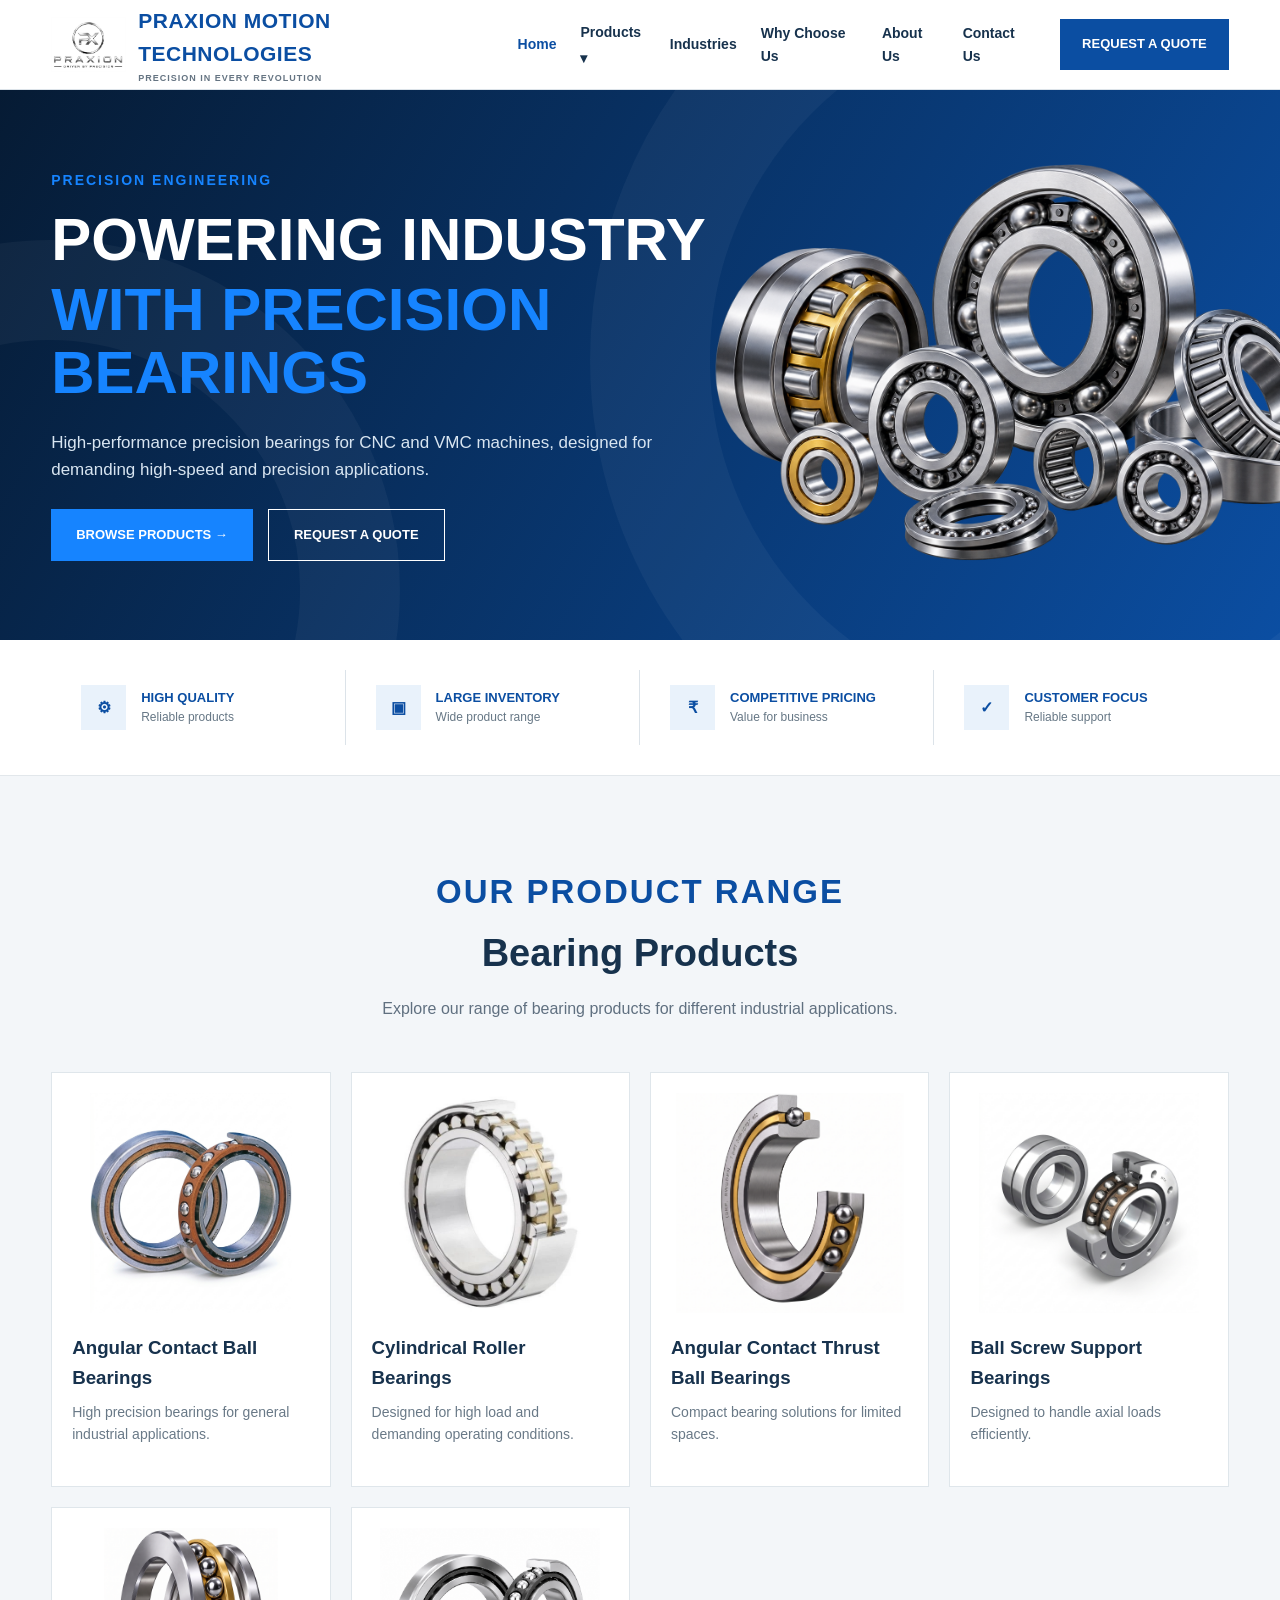
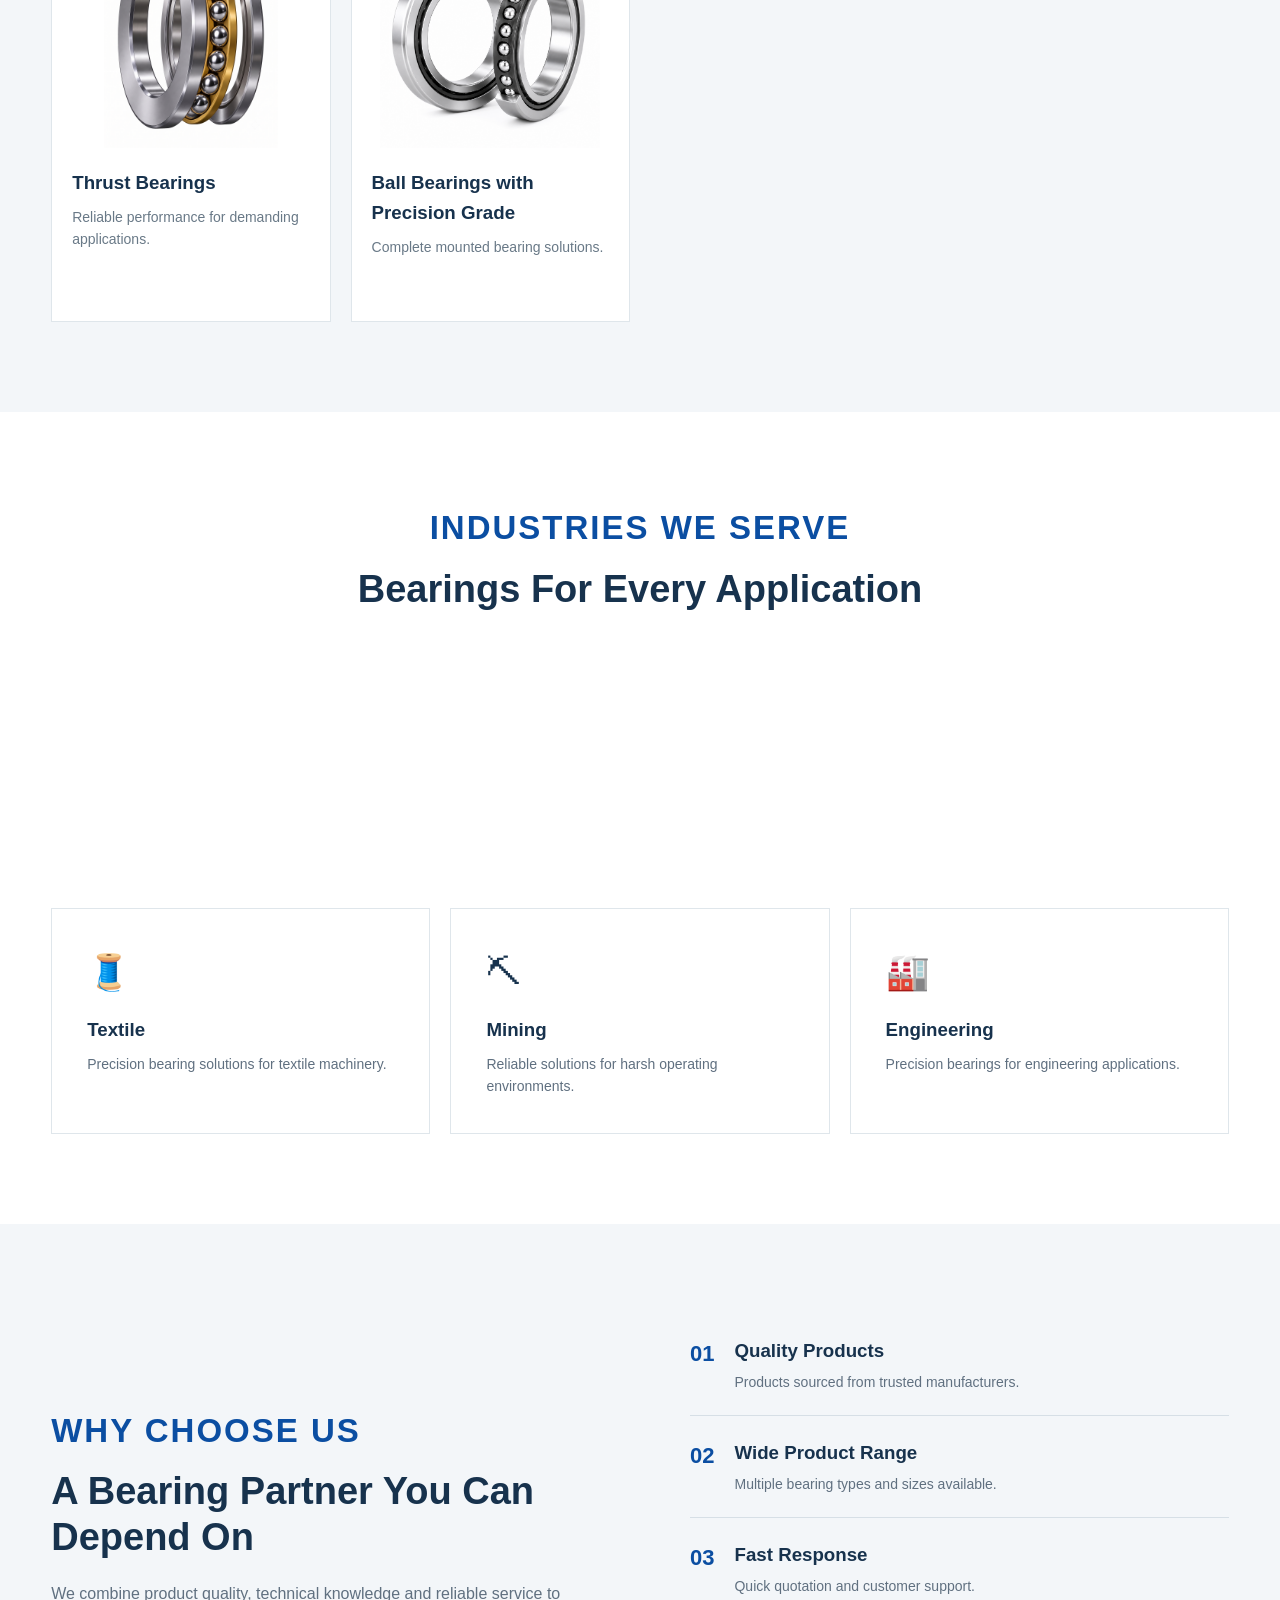
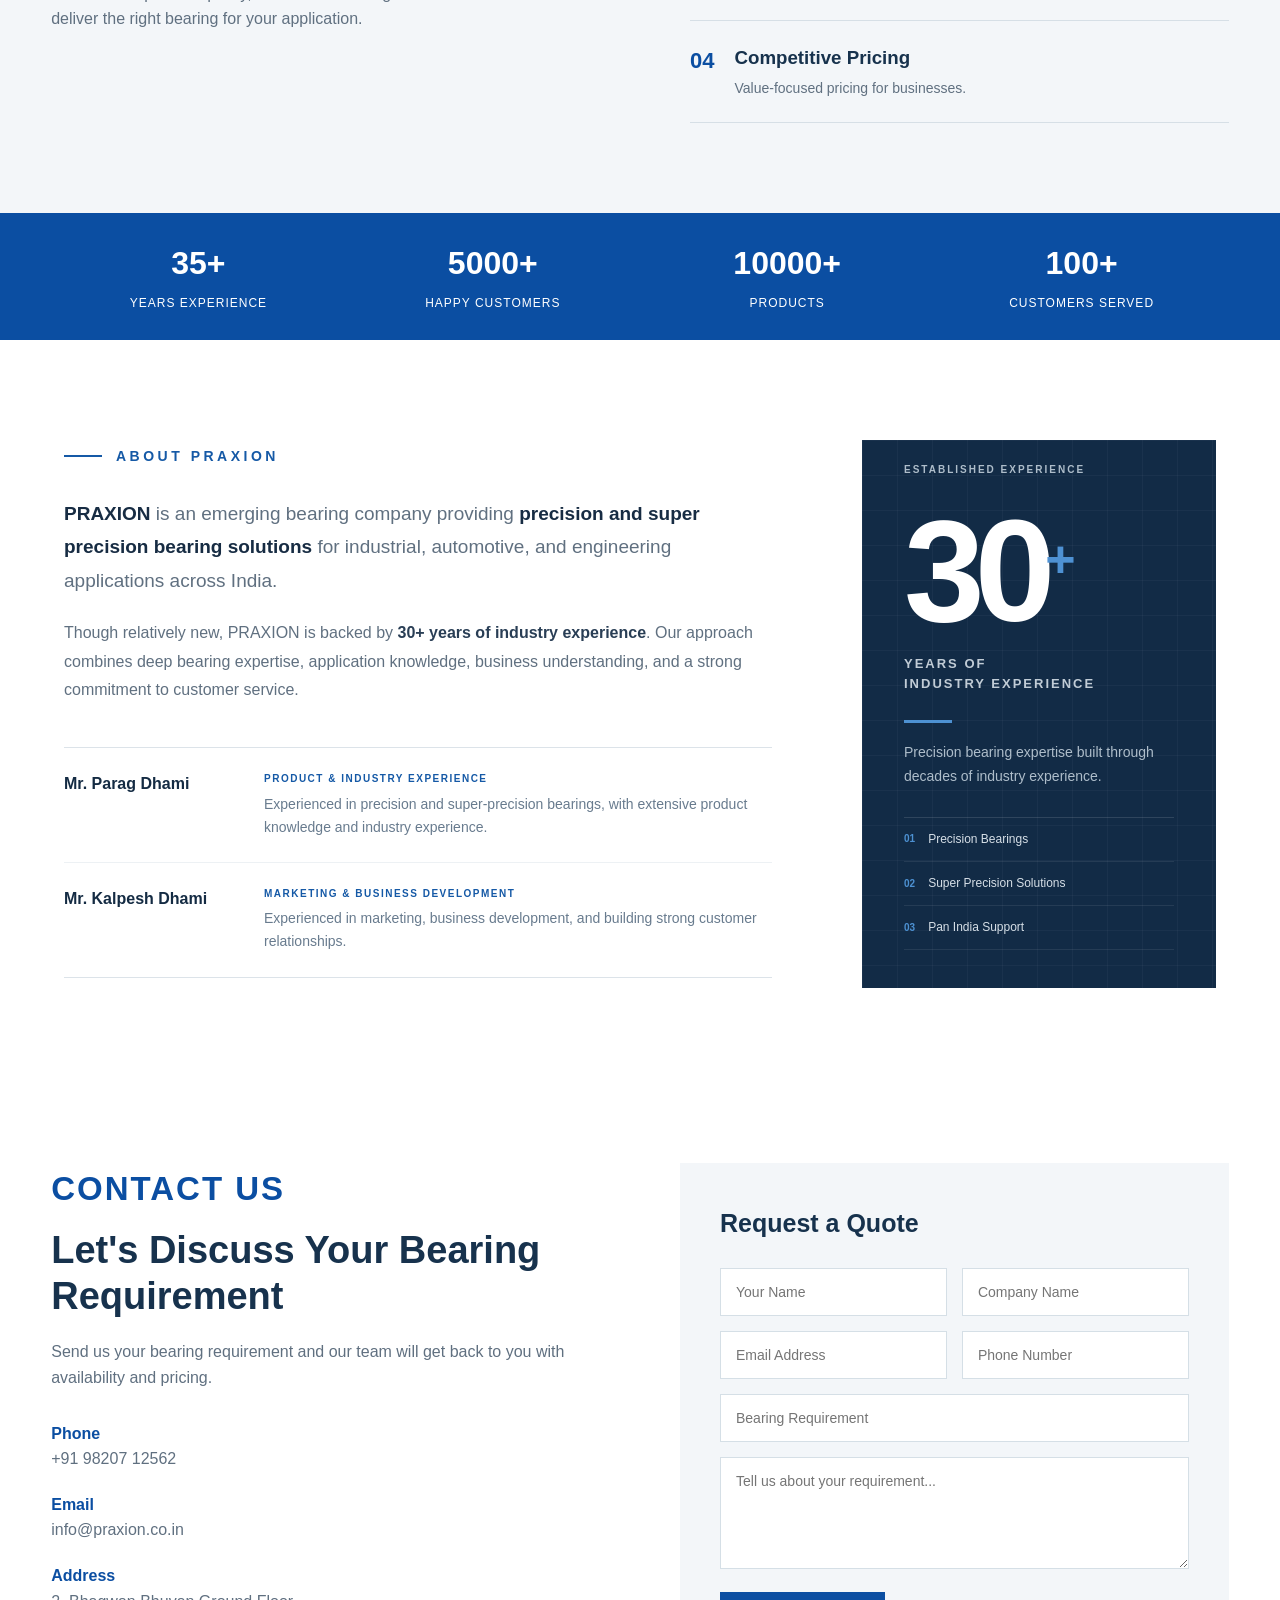
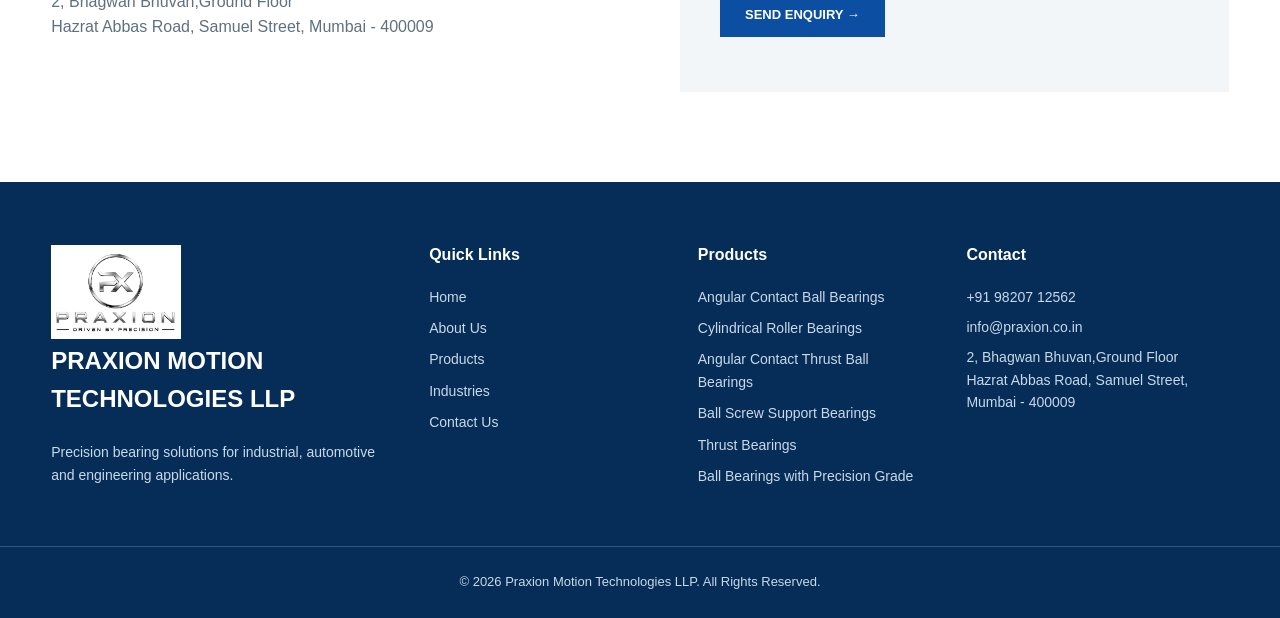
<file: pages/index.html>
<!DOCTYPE html>
<html lang="en">

<head>

    <meta charset="UTF-8">

    <meta name="viewport"
          content="width=device-width, initial-scale=1.0">

    <title>PRAXION MOTION TECHNOLOGIES | Precision Bearings</title>

    <meta name="description"
          content="PRAXION - Professional bearing supplier providing reliable bearing solutions for industrial, automotive and engineering applications.">

    <style>

        /* =====================================================
           RESET
        ===================================================== */

        * {
            margin: 0;
            padding: 0;
            box-sizing: border-box;
        }

        html {
            scroll-behavior: smooth;
        }

        body {
            font-family: Arial, Helvetica, sans-serif;
            color: #17324d;
            background: #ffffff;
            line-height: 1.6;
        }

        a {
            text-decoration: none;
            color: inherit;
        }

        button,
        input,
        textarea {
            font-family: inherit;
        }

        .container {
            width: min(1320px, 92%);
            margin: auto;
        }

        .section {
            padding: 90px 0;
        }


        /* =====================================================
           HEADER
        ===================================================== */

        .header {
            height: 90px;
            background: #ffffff;
            border-bottom: 1px solid #dce3e9;
            position: sticky;
            top: 0;
            z-index: 1000;
        }

        .navbar {
            height: 100%;
            display: flex;
            align-items: center;
            gap: 30px;
        }


        /* LOGO */

        .logo {
            display: flex;
            align-items: center;
            gap: 12px;
            margin-right: auto;
        }

        .logo-bearing {
            width: 48px;
            height: 48px;
            border: 5px solid #0b4ea2;
            border-radius: 50%;
            position: relative;

            background:
                linear-gradient(
                    135deg,
                    #ffffff,
                    #9baab7,
                    #ffffff
                );
        }

        .logo-bearing::before {
            content: "";
            position: absolute;

            width: 27px;
            height: 27px;

            border: 4px solid #0b4ea2;
            border-radius: 50%;

            top: 6px;
            left: 6px;
        }

        .logo-bearing span {
            position: absolute;

            width: 10px;
            height: 10px;

            background: #ffffff;
            border: 2px solid #0b4ea2;
            border-radius: 50%;

            top: 14px;
            left: 14px;
        }

        .logo-text {
            display: flex;
            flex-direction: column;
        }

        .logo-text strong {
            font-size: 21px;
            color: #0b4ea2;
            letter-spacing: .5px;
        }

        .logo-text small {
            font-size: 9px;
            font-weight: 700;
            letter-spacing: 1px;
            color: #657482;
        }

        .logo-image {
    width: 75px;
    height: 75px;
    object-fit: contain;
    display: block;
}

 .logo-imageF {
    width: 130px;
    height: 100px;
    object-fit: contain;
    display: block;
    background-color: transparent;
}
        /* NAVIGATION */

        .nav-menu {
            display: flex;
            align-items: center;
            gap: 24px;
        }

        .nav-menu > a,
        .dropdown > a {
            font-size: 14px;
            font-weight: 600;
            color: #17324d;
            transition: .3s;
        }

        .nav-menu a:hover,
        .nav-menu .active {
            color: #0b4ea2;
        }


        /* DROPDOWN */

        .dropdown {
            position: relative;
        }

        .dropdown-menu {
            position: absolute;

            top: 30px;
            left: 0;

            width: 240px;

            background: #ffffff;

            box-shadow:
                0 10px 30px rgba(0, 0, 0, .12);

            padding: 12px 0;

            opacity: 0;
            visibility: hidden;

            transform: translateY(10px);

            transition: .3s;
        }

        .dropdown:hover .dropdown-menu {
            opacity: 1;
            visibility: visible;
            transform: translateY(0);
        }

        .dropdown-menu a {
            display: block;
            padding: 10px 20px;
            font-size: 14px;
        }

        .dropdown-menu a:hover {
            background: #f1f5f8;
            color: #0b4ea2;
        }


        /* QUOTE BUTTON */

        .quote-button {
            background: #0b4ea2;
            color: #ffffff;

            padding: 15px 22px;

            font-size: 13px;
            font-weight: 700;

            text-transform: uppercase;

            white-space: nowrap;

            transition: .3s;
        }

        .quote-button:hover {
            background: #073878;
        }


        /* MOBILE MENU */

        .menu-button {
            display: none;

            border: none;
            background: transparent;

            font-size: 28px;

            cursor: pointer;

            color: #0b4ea2;
        }


        /* =====================================================
           HERO
        ===================================================== */

        .hero {
            min-height: 550px;

            position: relative;

            overflow: hidden;

            background: #071d38;
        }

        .hero-background {
            position: absolute;
            inset: 0;

            background:
                linear-gradient(
                    120deg,
                    #061b34,
                    #0b4ea2
                );
        }

        .hero-background::before {
            content: "";

            position: absolute;

            width: 700px;
            height: 700px;

            right: -250px;
            top: -200px;

            border: 120px solid rgba(255,255,255,.04);

            border-radius: 50%;
        }

        .hero-background::after {
            content: "";

            position: absolute;

            width: 500px;
            height: 500px;

            left: -300px;
            bottom: -300px;

            border: 100px solid rgba(255,255,255,.04);

            border-radius: 50%;
        }

        .hero-content {
            min-height: 550px;

            display: flex;
            align-items: center;

            position: relative;
            z-index: 2;
        }


        /* HERO TEXT */

        .hero-text {
            width: 57%;
            color: #ffffff;
        }

        .hero-label {
            color: #1684ff;

            font-weight: 800;

            font-size: 14px;

            letter-spacing: 2px;

            margin-bottom: 18px;
        }

        .hero h1 {
            font-size: clamp(38px, 5vw, 60px);

            line-height: 1.04;

            font-weight: 800;
        }

        .hero h1 span {
            display: block;

            color: #1684ff;

            margin-top: 8px;
        }

        .hero p {
            max-width: 650px;

            margin: 25px 0;

            font-size: 17px;

            color: #d8e5f1;
        }

        .hero-buttons {
            display: flex;

            gap: 15px;

            flex-wrap: wrap;
        }


        /* BUTTONS */

        .btn {
            display: inline-flex;

            align-items: center;
            justify-content: center;

            padding: 15px 25px;

            font-size: 13px;

            font-weight: 700;

            text-transform: uppercase;

            transition: .3s;

            cursor: pointer;

            border: none;
        }

        .btn-primary {
            background: #0b4ea2;
            color: #ffffff;
        }

        .btn-primary:hover {
            background: #073878;

            transform: translateY(-2px);
        }

        .hero .btn-primary {
            background: #1684ff;
        }

        .btn-outline {
            border: 1px solid #ffffff;

            color: #ffffff;

            background: transparent;
        }

        .btn-outline:hover {
            background: #ffffff;
            color: #0b4ea2;
        }


        /* =====================================================
           CSS BEARING
        ===================================================== */
        .hero-product {
    position: relative;
    width: 43%;
    display: flex;
    justify-content: center;
    align-items: center;
}

.bearing-image {
    width: 150%;
    max-width: 650px;
    height: auto;
    display: block;
    object-fit: contain;
    transform: translateX(45px);
}
        
        .bearing {
            width: 280px;
            height: 280px;

            border-radius: 50%;

            background:
                linear-gradient(
                    135deg,
                    #ffffff,
                    #a6b2bd 45%,
                    #ffffff 70%,
                    #6f7f8c
                );

            border: 7px solid #667785;

            box-shadow:
                20px 25px 40px rgba(0,0,0,.25),
                inset 0 0 15px rgba(0,0,0,.2);

            position: relative;
        }

        .bearing-inner {
            position: absolute;

            inset: 38px;

            border-radius: 50%;

            border: 6px solid #687887;

            background: #ffffff;
        }

        .bearing-hole {
            position: absolute;

            width: 85px;
            height: 85px;

            border-radius: 50%;

            background: #e7edf2;

            border: 6px solid #687887;

            left: 50%;
            top: 50%;

            transform: translate(-50%, -50%);
        }


        /* BEARING BALLS */

        .ball {
            position: absolute;

            width: 25px;
            height: 25px;

            background: #aab7c2;

            border: 3px solid #596b78;

            border-radius: 50%;

            left: 50%;
            top: 50%;

            transform-origin: 0 0;
        }

        .ball-1 {
            transform: rotate(0deg) translateX(85px);
        }

        .ball-2 {
            transform: rotate(45deg) translateX(85px);
        }

        .ball-3 {
            transform: rotate(90deg) translateX(85px);
        }

        .ball-4 {
            transform: rotate(135deg) translateX(85px);
        }

        .ball-5 {
            transform: rotate(180deg) translateX(85px);
        }

        .ball-6 {
            transform: rotate(225deg) translateX(85px);
        }

        .ball-7 {
            transform: rotate(270deg) translateX(85px);
        }

        .ball-8 {
            transform: rotate(315deg) translateX(85px);
        }


        .bearing-large {
            position: absolute;

            right: 70px;
            top: 70px;

            transform: rotate(-12deg);
        }

        .bearing-small {
            position: absolute;

            width: 130px;
            height: 130px;

            right: 0;
            bottom: 30px;

            transform: rotate(18deg);
        }

        .bearing-small .bearing-inner {
            inset: 18px;
        }

        .bearing-small .bearing-hole {
            width: 40px;
            height: 40px;
        }


        /* =====================================================
           BENEFITS
        ===================================================== */

        .benefits {
            background: #ffffff;

            padding: 30px 0;

            border-bottom: 1px solid #e2e7eb;
        }

        .benefits-grid {
            display: grid;

            grid-template-columns:
                repeat(4, 1fr);
        }

        .benefit {
            padding: 15px 30px;

            border-right: 1px solid #dce3e9;

            display: flex;

            gap: 15px;

            align-items: center;
        }

        .benefit:last-child {
            border-right: none;
        }

        .benefit-icon {
            width: 45px;
            height: 45px;

            background: #e9f2fb;

            color: #0b4ea2;

            display: grid;

            place-items: center;

            font-weight: 800;
        }

        .benefit h3 {
            font-size: 13px;

            color: #0b4ea2;
        }

        .benefit p {
            font-size: 12px;

            color: #667785;
        }


        /* =====================================================
           SECTION HEADINGS
        ===================================================== */

        .section-label {
            color: #0b4ea2;

            font-size: 33px;

            font-weight: 800;

            letter-spacing: 2px;
        }

        .section-heading {
            text-align: center;

            max-width: 750px;

            margin: 0 auto 50px;
        }

        .section-heading h2,
        .about-content h2,
        .why-grid h2,
        .contact-info h2 {
            font-size: 38px;

            line-height: 1.2;

            margin: 12px 0 20px;
        }

        .section-heading p,
        .about-content p,
        .why-grid p,
        .contact-info > p {
            color: #607080;
        }


        /* =====================================================
           ABOUT
        ===================================================== */

        .about-grid {
            display: grid;

            grid-template-columns: 1fr 1fr;

            gap: 80px;

            align-items: center;
        }

        .about-image {
    height: 430px;


    display: flex;
    align-items: center;
    justify-content: center;

    position: relative;
    overflow: hidden;
}

.about-bearing-image {
    width: 105%;
    max-width: 500px;
    height: auto;
    display: block;
    object-fit: contain;
}

        .about-bearing {
            width: 260px;
            height: 260px;

            z-index: 2;
        }

        .about-content h2 span {
            display: block;

            color: #0b4ea2;
        }

        .about-points {
            display: grid;

            grid-template-columns: 1fr 1fr;

            gap: 12px;

            margin: 25px 0;

            color: #405565;

            font-weight: 600;
        }


        /* =====================================================
           PRODUCTS
        ===================================================== */

        .products {
            background: #f3f6f9;
        }

        .product-grid {
            display: grid;

            grid-template-columns:
                repeat(4, 1fr);

            gap: 20px;
        }

        .product-card {
            background: #ffffff;

            border: 1px solid #dfe6eb;

            padding: 20px;

            transition: .3s;
        }

        .product-card:hover {
            transform: translateY(-8px);

            box-shadow:
                0 15px 35px rgba(0,0,0,.1);
        }

        .product-image {
            height: 180px;

            display: grid;

            place-items: center;

            background: #f5f7f9;

            margin-bottom: 20px;
        }

        .product-bearing {
            width: 115px;
            height: 115px;

            border-width: 5px;
        }

        .product-bearing .bearing-inner {
            inset: 17px;

            border-width: 4px;
        }

        .product-bearing .bearing-hole {
            width: 35px;
            height: 35px;

            border-width: 4px;
        }

        .tapered {
            transform:
                perspective(300px)
                rotateX(12deg);

            border-radius: 45%;
        }

        .needle {
            transform: scaleX(.65);
        }

        .product-card h3 {
            color: #17324d;

            margin-bottom: 8px;
        }

        .product-card p {
            font-size: 14px;

            color: #697987;

            min-height: 65px;
        }

        .product-card a {
            color: #0b4ea2;

            font-weight: 700;

            font-size: 14px;
        }

        .center-button {
            text-align: center;

            margin-top: 40px;
        }


        /* PILLOW BLOCK */

        .pillow-bearing {
            width: 120px;
            height: 80px;

            border-radius: 10px;

            background:
                linear-gradient(
                    135deg,
                    #ffffff,
                    #9aa8b4,
                    #ffffff
                );

            border: 5px solid #647583;

            position: relative;
        }

        .pillow-bearing .bearing-hole {
            width: 42px;
            height: 42px;

            top: 50%;
            left: 50%;

            transform:
                translate(-50%, -50%);
        }


        /* LINEAR BEARING */

        .linear-bearing {
            width: 110px;
            height: 60px;

            background:
                linear-gradient(
                    135deg,
                    #ffffff,
                    #8d9ca8,
                    #ffffff
                );

            border: 5px solid #657583;

            border-radius: 8px;

            display: grid;

            place-items: center;
        }

        .linear-bearing div {
            width: 75px;
            height: 20px;

            background: #e8edf1;

            border: 4px solid #657583;

            border-radius: 20px;
        }


        /* =====================================================
           INDUSTRIES
        ===================================================== */

        .industry-grid {
            display: grid;

            grid-template-columns:
                repeat(3, 1fr);

            gap: 20px;
        }

        .industry-card {
            padding: 35px;

            border: 1px solid #dfe6eb;

            background: #ffffff;

            transition: .3s;
        }

        .industry-card:hover {
            border-color: #0b4ea2;

            transform: translateY(-5px);
        }

        .industry-icon {
            font-size: 35px;

            margin-bottom: 15px;
        }

        .industry-card h3 {
            margin-bottom: 8px;
        }

        .industry-card p {
            color: #607080;

            font-size: 14px;
        }


        /* =====================================================
           WHY CHOOSE US
        ===================================================== */

        .why-us {
            background: #f3f6f9;
        }

        .why-grid {
            display: grid;

            grid-template-columns: 1fr 1fr;

            gap: 100px;

            align-items: center;
        }

        .why-item {
            display: flex;

            gap: 20px;

            padding: 22px 0;

            border-bottom:
                1px solid #d6dfe6;
        }

        .why-item > span {
            font-size: 22px;

            color: #0b4ea2;

            font-weight: 800;
        }

        .why-item h3 {
            margin-bottom: 5px;
        }

        .why-item p {
            font-size: 14px;
        }


        /* =====================================================
           BRANDS
        ===================================================== */

        .brand-grid {
            display: grid;

            grid-template-columns:
                repeat(5, 1fr);

            gap: 20px;
        }

        .brand-grid div {
            height: 100px;

            border: 1px solid #dce3e9;

            display: grid;

            place-items: center;

            color: #7b8994;

            font-weight: 800;

            font-size: 17px;
        }


        /* =====================================================
           STATS
        ===================================================== */

        .stats {
            background: #0b4ea2;

            padding: 25px 0;

            color: #ffffff;
        }

        .stats-grid {
            display: grid;

            grid-template-columns:
                repeat(4, 1fr);

            text-align: center;
        }

        .stats strong {
            display: block;

            font-size: 32px;
        }

        .stats span {
            text-transform: uppercase;

            font-size: 12px;

            letter-spacing: 1px;
        }


        /* =====================================================
           CONTACT
        ===================================================== */

        .contact-grid {
            display: grid;

            grid-template-columns: 1fr 1fr;

            gap: 80px;
        }

        .contact-details {
            margin-top: 30px;
        }

        .contact-details div {
            margin-bottom: 20px;
        }

        .contact-details strong {
            display: block;

            color: #0b4ea2;
        }

        .contact-details span {
            color: #607080;
        }


        /* CONTACT FORM */

        .contact-form {
            background: #f3f6f9;

            padding: 40px;
        }

        .contact-form h3 {
            font-size: 25px;

            margin-bottom: 25px;
        }

        .form-row {
            display: grid;

            grid-template-columns: 1fr 1fr;

            gap: 15px;
        }

        .contact-form input,
        .contact-form textarea {
            width: 100%;

            border:
                1px solid #d5dfe6;

            background: #ffffff;

            padding: 15px;

            margin-bottom: 15px;

            font-size: 14px;

            outline: none;
        }

        .contact-form input:focus,
        .contact-form textarea:focus {
            border-color: #0b4ea2;
        }

        #formMessage {
            margin-top: 15px;

            color: #0b4ea2;

            font-weight: 600;
        }


        /* =====================================================
           FOOTER
        ===================================================== */

        .footer {
            background: #062d57;

            color: #c9d9e8;

            padding-top: 60px;
        }

        .footer-grid {
            display: grid;

            grid-template-columns:
                1.5fr 1fr 1fr 1.2fr;

            gap: 50px;

            padding-bottom: 50px;
        }

        .footer-logo {
            font-size: 24px;

            color: #ffffff;

            font-weight: 800;
        }

        .footer h3 {
            color: #ffffff;

            margin-bottom: 18px;

            font-size: 16px;
        }

        .footer a {
            display: block;

            font-size: 14px;

            margin-bottom: 9px;
        }

        .footer a:hover {
            color: #ffffff;
        }

        .footer p {
            font-size: 14px;

            margin-bottom: 8px;
        }

        .footer-bottom {
            border-top:
                1px solid #31577b;

            padding: 25px;

            text-align: center;

            font-size: 13px;
        }


        /* =====================================================
           SCROLL TO TOP
        ===================================================== */

        #topButton {
            position: fixed;

            right: 25px;
            bottom: 25px;

            width: 45px;
            height: 45px;

            border: none;

            background: #0b4ea2;

            color: #ffffff;

            border-radius: 4px;

            cursor: pointer;

            display: none;

            z-index: 999;
        }

        #topButton:hover {
            background: #073878;
        }


        /* =====================================================
           RESPONSIVE
        ===================================================== */

        @media (max-width: 1150px) {

            .nav-menu {
                gap: 14px;
            }

            .quote-button {
                display: none;
            }

            .product-grid {
                grid-template-columns:
                    repeat(3, 1fr);
            }

        }

.product-bearing-image {
    width: 100%;
    max-width: 300px;
    height: 220px;
    object-fit: contain;
    display: block;
    margin: 0 auto 20px;
}
        @media (max-width: 900px) {

            .menu-button {
                display: block;
            }

            .nav-menu {

                position: absolute;

                top: 90px;
                left: 0;

                width: 100%;

                background: #ffffff;

                display: none;

                flex-direction: column;

                align-items: flex-start;

                padding: 25px;

                box-shadow:
                    0 15px 30px rgba(0,0,0,.1);
            }

            .nav-menu.show {
                display: flex;
            }

            .dropdown-menu {

                position: static;

                opacity: 1;

                visibility: visible;

                transform: none;

                box-shadow: none;

                display: none;
            }

            .dropdown:hover .dropdown-menu {
                display: block;
            }

            .hero-text {
                width: 65%;
            }
/* 
            .hero-product {
                width: 35%;
            } */

            .bearing-large {
                right: 0;

                transform: scale(.8);
            }

            .benefits-grid {
                grid-template-columns:
                    1fr 1fr;
            }

            .benefit:nth-child(2) {
                border-right: none;
            }

            .about-grid,
            .why-grid,
            .contact-grid {
                grid-template-columns: 1fr;
            }

            .product-grid {
                grid-template-columns:
                    repeat(2, 1fr);
            }

            .industry-grid {
                grid-template-columns:
                    repeat(2, 1fr);
            }

            .brand-grid {
                grid-template-columns:
                    repeat(3, 1fr);
            }

            .footer-grid {
                grid-template-columns:
                    1fr 1fr;
            }

        }


        @media (max-width: 600px) {

            .section {
                padding: 60px 0;
            }

            .logo-text strong {
                font-size: 16px;
            }

            .logo-text small {
                display: none;
            }

            .hero {
                min-height: 700px;
            }

            .hero-content {
                min-height: 700px;

                flex-direction: column;

                justify-content: center;
            }

            .hero-text,
            /* .hero-product {
                width: 100%;
            }

            .hero-product {
                height: 280px;
            } */

            .bearing-large {

                width: 190px;
                height: 190px;

                right: 50%;
                top: 30px;

                transform:
                    translateX(50%);
            }

            .bearing-large .bearing-inner {
                inset: 25px;
            }

            .bearing-large .bearing-hole {
                width: 55px;
                height: 55px;
            }

            .benefits-grid,
            .product-grid,
            .industry-grid,
            .brand-grid,
            .stats-grid,
            .footer-grid {
                grid-template-columns: 1fr;
            }

            .benefit {
                border-right: none;

                border-bottom:
                    1px solid #dce3e9;
            }

            .form-row {
                grid-template-columns: 1fr;
            }

            .section-heading h2,
            .about-content h2,
            .why-grid h2,
            .contact-info h2 {
                font-size: 30px;
            }

            .hero h1 {
                font-size: 38px;
            }

            .hero-buttons {
                flex-direction: column;
            }

            .hero-buttons .btn {
                width: 100%;
            }

        }

    
        .contact-form button:disabled {
            opacity: .65;
            cursor: not-allowed;
        }

      /* =========================================
   ABOUT PRAXION
========================================= */

.about-section {
    background: #ffffff;
    padding: 100px 0 85px;
    overflow: hidden;
}

.about-container {
    width: min(1240px, 90%);
    margin: 0 auto;

    display: grid;
    grid-template-columns: 1.5fr 0.75fr;

    gap: 90px;

    align-items: stretch;
}


/* =========================================
   LEFT CONTENT
========================================= */

.about-content {
    padding-top: 5px;
}


/* Eyebrow */

.about-eyebrow {
    display: flex;
    align-items: center;

    gap: 14px;

    margin-bottom: 30px;

    color: #1559a6;

    font-size: 14px;
    font-weight: 700;

    letter-spacing: 3.5px;
}

.about-eyebrow span {
    width: 38px;
    height: 2px;

    background: #1559a6;
}


/* Heading */

.about-content h2 {
    max-width: 720px;

    margin: 0 0 30px;

    color: #152b43;

    font-size: clamp(42px, 4.5vw, 64px);

    line-height: 1.05;

    letter-spacing: -2.5px;

    font-weight: 400;
}

.about-content h2 strong {
    display: block;

    color: #1559a6;

    font-weight: 700;
}


/* Lead paragraph */

.about-lead {
    max-width: 790px;

    margin: 0 0 22px;

    color: #354d65;

    font-size: 19px;

    line-height: 1.75;
}

.about-lead strong {
    color: #172c43;
}


/* Description */

.about-text {
    max-width: 760px;

    margin: 0;

    color: #65788b;

    font-size: 16px;

    line-height: 1.8;
}

.about-text strong {
    color: #293e55;
}


/* Divider */

.about-divider {
    width: 100%;

    height: 1px;

    background: #dce3e9;

    margin: 42px 0 0;
}


/* =========================================
   EXPERIENCE LIST
========================================= */

.experience-list {
    border-bottom: 1px solid #dce3e9;
}


.experience-item {
    display: grid;

    grid-template-columns: 170px 1fr;

    gap: 30px;

    padding: 23px 0;

    border-bottom: 1px solid #edf1f4;
}


.experience-item:last-child {
    border-bottom: none;
}


.experience-name {
    color: #142b43;

    font-size: 16px;

    font-weight: 700;
}


.experience-role {
    color: #687b8e;

    font-size: 14px;

    line-height: 1.65;
}


.experience-role span {
    display: block;

    margin-bottom: 5px;

    color: #1559a6;

    font-size: 10px;

    font-weight: 700;

    letter-spacing: 1.5px;
}


/* =========================================
   RIGHT HIGHLIGHT
========================================= */

.about-highlight {
    position: relative;

    background: #122b46;

    padding: 22px 42px 38px;

    min-height: 520px;

    color: #ffffff;

    display: flex;
    flex-direction: column;

    justify-content: space-between;

    overflow: hidden;
}


/* Subtle engineering grid */

.about-highlight::before {
    content: "";

    position: absolute;

    inset: 0;

    background-image:
        linear-gradient(
            rgba(255,255,255,0.035) 1px,
            transparent 1px
        ),
        linear-gradient(
            90deg,
            rgba(255,255,255,0.035) 1px,
            transparent 1px
        );

    background-size: 35px 35px;

    pointer-events: none;
}


/* Top */

.highlight-top {
    position: relative;
    z-index: 1;

    display: flex;

    justify-content: space-between;

    align-items: center;
}


.highlight-top span:first-child {
    color: #aebdca;

    font-size: 10px;

    font-weight: 700;

    letter-spacing: 2px;
}


.highlight-number {
    color: #8fa5b9;

    font-size: 11px;
}


/* =========================================
   YEARS
========================================= */

.years {
    position: relative;
    z-index: 1;

    display: flex;

    align-items: flex-start;

    margin-top: 35px;
}


.years-number {
    font-size: 145px;

    line-height: 0.8;

    font-weight: 700;

    letter-spacing: -10px;

    color: #ffffff;
}


.years-plus {
    margin-top: 5px;

    color: #4e91d3;

    font-size: 52px;

    font-weight: 600;
}


.years-label {
    position: relative;
    z-index: 1;

    margin-top: 25px;

    color: #c1ccd6;

    font-size: 13px;

    line-height: 1.6;

    font-weight: 700;

    letter-spacing: 2px;
}


/* =========================================
   HIGHLIGHT LINE
========================================= */

.highlight-line {
    position: relative;
    z-index: 1;

    width: 48px;

    height: 3px;

    background: #4d91d2;

    margin: 25px 0 18px;
}


.highlight-description {
    position: relative;
    z-index: 1;

    max-width: 290px;

    margin: 0;

    color: #aebdca;

    font-size: 14px;

    line-height: 1.7;
}


/* =========================================
   HIGHLIGHT POINTS
========================================= */

.highlight-points {
    position: relative;
    z-index: 1;

    margin-top: 28px;

    border-top: 1px solid rgba(255,255,255,0.12);
}


.highlight-points div {
    display: flex;

    align-items: center;

    gap: 13px;

    padding: 12px 0;

    border-bottom: 1px solid rgba(255,255,255,0.08);

    color: #d6dfe7;

    font-size: 12px;
}


.highlight-points span {
    color: #4d91d2;

    font-size: 10px;

    font-weight: 700;
}


/* =========================================
   BOTTOM STATEMENT
========================================= */

.about-bottom {
    width: min(1240px, 90%);

    margin: 55px auto 0;

    display: flex;

    align-items: center;

    gap: 18px;
}


.bottom-line {
    width: 45px;

    height: 2px;

    background: #1559a6;
}


.about-bottom p {
    margin: 0;

    color: #65788b;

    font-size: 15px;

    letter-spacing: 0.3px;
}


.about-bottom strong {
    color: #20374e;
}


/* =========================================
   TABLET
========================================= */

@media (max-width: 1000px) {

    .about-container {
        grid-template-columns: 1fr;

        gap: 55px;
    }

    .about-highlight {
        min-height: 430px;
    }

    .years-number {
        font-size: 120px;
    }

}


/* =========================================
   MOBILE
========================================= */

@media (max-width: 650px) {

    .about-section {
        padding: 70px 0;
    }

    .about-container {
        width: 88%;
    }

    .about-eyebrow {
        font-size: 12px;
        letter-spacing: 2.5px;
    }

    .about-content h2 {
        font-size: 40px;

        letter-spacing: -1.5px;
    }

    .about-lead {
        font-size: 17px;
    }

    .about-text {
        font-size: 15px;
    }

    .experience-item {
        grid-template-columns: 1fr;

        gap: 8px;

        padding: 20px 0;
    }

    .about-highlight {
        min-height: 450px;

        padding: 32px;
    }

    .years-number {
        font-size: 100px;

        letter-spacing: -7px;
    }

    .years-plus {
        font-size: 40px;
    }

    .about-bottom {
        width: 88%;

        margin-top: 40px;
    }

    .about-bottom p {
        font-size: 13px;
    }

}

</style>

</head>


<body>


<!-- =========================================================
     HEADER
========================================================= -->

<header class="header">

    <div class="container navbar">


        <!-- LOGO -->

        <a href="#home" class="logo">

            <!-- <div class="logo-bearing">
                <span></span>
            </div> -->

            <img src="../images/LOGO.jpeg" alt="Praxion Motion Technologies Logo" class="logo-image">
            <div class="logo-text">

                <strong>
                    PRAXION MOTION TECHNOLOGIES
                </strong>

                <small>
                    PRECISION IN EVERY REVOLUTION
                </small>

            </div>

        </a>


        <!-- NAVIGATION -->

        <nav class="nav-menu" id="navMenu">

            <a href="#home" class="active">
                Home
            </a>

            


            <div class="dropdown">

                <a href="#products">
                    Products ▾
                </a>

                <div class="dropdown-menu">

                    <a href="#products">
                        Angular Contact Ball Bearings
                    </a>

                    <a href="#products">
                        Cylindrical Roller Bearings
                    </a>

                    <!-- <a href="#products">
                        Tapered Roller Bearings
                    </a> -->

                    <a href="#products">
                        Angular Contact Thrust Ball Bearings
                    </a>

                    <a href="#products">
                        Ball Screw Support Bearings
                    </a>

                    <a href="#products">
                        Thrust Bearings
                    </a>

                    <a href="#products">
                        Ball Bearing With Presicion Grade  
                    </a>

                </div>

            </div>

<!-- 
            <a href="#brands">
                Brands
            </a> -->

            <a href="#industries">
                Industries
            </a>

            <a href="#why-us">
                Why Choose Us
            </a>

            <a href="#about">
                About Us
            </a>

            <a href="#contact">
                Contact Us
            </a>

        </nav>


        <a href="#contact" class="quote-button">
            Request a Quote
        </a>


        <button
            class="menu-button"
            id="menuButton"
            aria-label="Open Menu">

            ☰

        </button>

    </div>

</header>



<!-- =========================================================
     HERO
========================================================= -->

<section class="hero" id="home">

    <div class="hero-background"></div>


    <div class="container hero-content">


        <div class="hero-text">

            <div class="hero-label">
                PRECISION ENGINEERING
            </div>


            <h1>

                POWERING INDUSTRY

                <span>
                    WITH PRECISION BEARINGS
                </span>

            </h1>


            <p>

                High-performance precision bearings for CNC and VMC machines, 
                designed for demanding high-speed and precision applications.


            </p>


            <div class="hero-buttons">

                <a
                    href="#products"
                    class="btn btn-primary">

                    Browse Products →

                </a>


                <a
                    href="#contact"
                    class="btn btn-outline">

                    Request a Quote

                </a>

            </div>

        </div>



        <!-- HERO BEARING -->

        <!-- <div class="hero-product">

            <div class="bearing bearing-large">

                <div class="bearing-inner">

                    <div class="bearing-hole"></div>

                    <div class="ball ball-1"></div>
                    <div class="ball ball-2"></div>
                    <div class="ball ball-3"></div>
                    <div class="ball ball-4"></div>
                    <div class="ball ball-5"></div>
                    <div class="ball ball-6"></div>
                    <div class="ball ball-7"></div>
                    <div class="ball ball-8"></div>

                </div>

            </div>


            <div class="bearing bearing-small">

                <div class="bearing-inner">

                    <div class="bearing-hole"></div>

                </div>

            </div>

        </div> -->

        <div class="hero-product">

            <img src="../images/bearing.png"
            alt="Precision Bearing"
            class="bearing-image">

        </div>

    </div>

</section>



<!-- =========================================================
     BENEFITS
========================================================= -->

<section class="benefits">

    <div class="container benefits-grid">


        <div class="benefit">

            <div class="benefit-icon">
                ⚙
            </div>

            <div>

                <h3>
                    HIGH QUALITY
                </h3>

                <p>
                    Reliable products
                </p>

            </div>

        </div>


        <div class="benefit">

            <div class="benefit-icon">
                ▣
            </div>

            <div>

                <h3>
                    LARGE INVENTORY
                </h3>

                <p>
                    Wide product range
                </p>

            </div>

        </div>


        <div class="benefit">

            <div class="benefit-icon">
                ₹
            </div>

            <div>

                <h3>
                    COMPETITIVE PRICING
                </h3>

                <p>
                    Value for business
                </p>

            </div>

        </div>


        <div class="benefit">

            <div class="benefit-icon">
                ✓
            </div>

            <div>

                <h3>
                    CUSTOMER FOCUS
                </h3>

                <p>
                    Reliable support
                </p>

            </div>

        </div>

    </div>

</section>


<!-- =========================================================
     PRODUCTS
========================================================= -->

<section class="products section" id="products">

    <div class="container">


        <div class="section-heading">

            <span class="section-label">
                OUR PRODUCT RANGE
            </span>

            <h2>
                Bearing Products
            </h2>

            <p>
                Explore our range of bearing products
                for different industrial applications.
            </p>

        </div>



        <div class="product-grid">
<!-- change here -->

            <!-- BALL -->

            <div class="product-card">

                <img 
                    src="../images/ANGULAR_CONTACT.png" 
                    alt="Angular Contact Ball Bearings"
                    class="product-bearing-image"
                >

                <h3>
                    Angular Contact Ball Bearings
                </h3>

                <p>
                    High precision bearings for general
                    industrial applications.
                </p>

                <!-- <a href="#contact">
                    View Product →
                </a> -->

            </div>



            <!-- ROLLER -->

            <div class="product-card">

                <img 
                    src="../images/CYLIN.jpeg" 
                    alt="Angular Contact Ball Bearings"
                    class="product-bearing-image"
                >

                <h3>
                    Cylindrical Roller Bearings
                </h3>

                <p>
                    Designed for high load and demanding
                    operating conditions.
                </p>

                <!-- <a href="#contact">
                    View Product →
                </a> -->

            </div>



            <!-- TAPERED -->

            <!-- <div class="product-card">

                <img 
                    src="../images/TAP.png" 
                    alt="Angular Contact Ball Bearings"
                    class="product-bearing-image"
                >


                <h3>
                    Tapered Roller Bearings
                </h3>

                <p>
                    Suitable for combined radial and axial loads.
                </p>

                <a href="#contact">
                    View Product →
                </a>

            </div> -->



            <!-- NEEDLE -->

            <div class="product-card">

                <img 
                    src="../images/aaaaa.png" 
                    alt="Angular Contact Ball Bearings"
                    class="product-bearing-image"
                >


                <h3>
                    Angular Contact Thrust Ball Bearings
                </h3>

                <p>
                    Compact bearing solutions for limited spaces.
                </p>

                <!-- <a href="#contact">
                    View Product →
                </a> -->

            </div>



            <!-- THRUST -->

            <div class="product-card">

                <img 
                    src="../images/ball.png" 
                    alt="Angular Contact Ball Bearings"
                    class="product-bearing-image"
                >


                <h3>
                    Ball Screw Support Bearings
                </h3>

                <p>
                    Designed to handle axial loads efficiently.
                </p>

                <!-- <a href="#contact">
                    View Product →
                </a> -->

            </div>



            <!-- SPHERICAL -->

            <div class="product-card">

                <img 
                    src="../images/thrust.png" 
                    alt="Angular Contact Ball Bearings"
                    class="product-bearing-image"
                >


                <h3>
                    Thrust Bearings
                </h3>

                <p>
                    Reliable performance for demanding applications.
                </p>

                <!-- <a href="#contact">
                    View Product →
                </a> -->

            </div>



            <!-- PILLOW -->

            <div class="product-card">

                <img 
                    src="../images/pre_grad.png" 
                    alt="Angular Contact Ball Bearings"
                    class="product-bearing-image"
                >


                <h3>
                    Ball Bearings with Precision Grade
                </h3>

                <p>
                    Complete mounted bearing solutions.
                </p>

                <!-- <a href="#contact">
                    View Product →
                </a> -->

            </div>



            <!-- LINEAR -->

            <!-- <div class="product-card">

                <img 
                    src="../images/ANGULAR_CONTACT.png" 
                    alt="Angular Contact Ball Bearings"
                    class="product-bearing-image"
                >


                <h3>
                    Ball Bearings
                </h3>

                <p>
                    Smooth linear motion for precision applications.
                </p>

                <a href="#contact">
                    View Product →
                </a>

            </div>

        </div> -->



        <div class="center-button">

            <!-- <a
                href="#contact"
                class="btn btn-primary">

                View All Products →

            </a> -->

        </div>

    </div>

</section>



<!-- =========================================================
     INDUSTRIES
========================================================= -->

<section class="industries section" id="industries">

    <div class="container">


        <div class="section-heading">

            <span class="section-label">
                INDUSTRIES WE SERVE
            </span>

            <h2>
                Bearings For Every Application
            </h2>

        </div>



        <div class="industry-grid">


            <div class="industry-card">

                <div class="industry-icon">
                    🚗
                </div>

                <h3>
                    Automotive
                </h3>

                <p>
                    Reliable bearing solutions for
                    automotive applications.
                </p>

            </div>



            <div class="industry-card">

                <div class="industry-icon">
                    🌾
                </div>

                <h3>
                    Agriculture
                </h3>

                <p>
                    Durable bearings for agricultural machinery.
                </p>

            </div>



            <div class="industry-card">

                <div class="industry-icon">
                    ⚙
                </div>

                <h3>
                    Manufacturing
                </h3>

                <p>
                    Bearings for production and manufacturing equipment.
                </p>

            </div>



            <div class="industry-card">

                <div class="industry-icon">
                    🧵
                </div>

                <h3>
                    Textile
                </h3>

                <p>
                    Precision bearing solutions for
                    textile machinery.
                </p>

            </div>



            <div class="industry-card">

                <div class="industry-icon">
                    ⛏
                </div>

                <h3>
                    Mining
                </h3>

                <p>
                    Reliable solutions for harsh
                    operating environments.
                </p>

            </div>



            <div class="industry-card">

                <div class="industry-icon">
                    🏭
                </div>

                <h3>
                    Engineering
                </h3>

                <p>
                    Precision bearings for engineering applications.
                </p>

            </div>

        </div>

    </div>

</section>



<!-- =========================================================
     WHY CHOOSE US
========================================================= -->

<section class="why-us section" id="why-us">

    <div class="container why-grid">


        <div>

            <span class="section-label">
                WHY CHOOSE US
            </span>


            <h2>
                A Bearing Partner
                You Can Depend On
            </h2>


            <p>

                We combine product quality, technical knowledge
                and reliable service to deliver the right bearing
                for your application.

            </p>

        </div>



        <div class="why-list">


            <div class="why-item">

                <span>
                    01
                </span>

                <div>

                    <h3>
                        Quality Products
                    </h3>

                    <p>
                        Products sourced from trusted manufacturers.
                    </p>

                </div>

            </div>



            <div class="why-item">

                <span>
                    02
                </span>

                <div>

                    <h3>
                        Wide Product Range
                    </h3>

                    <p>
                        Multiple bearing types and sizes available.
                    </p>

                </div>

            </div>



            <div class="why-item">

                <span>
                    03
                </span>

                <div>

                    <h3>
                        Fast Response
                    </h3>

                    <p>
                        Quick quotation and customer support.
                    </p>

                </div>

            </div>



            <div class="why-item">

                <span>
                    04
                </span>

                <div>

                    <h3>
                        Competitive Pricing
                    </h3>

                    <p>
                        Value-focused pricing for businesses.
                    </p>

                </div>

            </div>

        </div>

    </div>

</section>



<!-- =========================================================
     BRANDS
========================================================= -->

<!-- <section class="brands section" id="brands">

    <div class="container">


        <div class="section-heading">

            <span class="section-label">
                OUR BRANDS
            </span>

            <h2>
                Trusted Bearing Brands
            </h2>

        </div>


        <div class="brand-grid">

            <div>
                YOUR BRAND
            </div>

            <div>
                NSK
            </div>

            <div>
                BRAND 03
            </div>

            <div>
                BRAND 04
            </div>

            <div>
                BRAND 05
            </div>

        </div>

    </div>

</section>

 -->

<!-- =========================================================
     STATS
========================================================= -->

<section class="stats">

    <div class="container stats-grid">


        <div>

            <strong>
                35+
            </strong>

            <span>
                Years Experience
            </span>

        </div>


        <div>

            <strong>
                5000+
            </strong>

            <span>
                Happy Customers
            </span>

        </div>


        <div>

            <strong>
                10000+
            </strong>

            <span>
                Products
            </span>

        </div>


        <div>

            <strong>
                100+
            </strong>

            <span>
                Customers Served
            </span>

        </div>

    </div>

</section>

<!-- =========================================================
     ABOUT
========================================================= -->

<section class="about-section" id="about">

    <div class="about-container">

        <!-- LEFT CONTENT -->
        <div class="about-content">

            <div class="about-eyebrow">
                <span></span>
                ABOUT PRAXION
            </div>

            <p class="about-lead">
                <strong>PRAXION</strong> is an emerging bearing company
                providing <strong>precision and super precision bearing
                solutions</strong> for industrial, automotive, and
                engineering applications across India.
            </p>

            <p class="about-text">
                Though relatively new, PRAXION is backed by
                <strong>30+ years of industry experience</strong>.
                Our approach combines deep bearing expertise,
                application knowledge, business understanding, and
                a strong commitment to customer service.
            </p>

            <div class="about-divider"></div>

            <!-- EXPERIENCE -->
            <div class="experience-list">

                <div class="experience-item">

                    <div class="experience-name">
                        Mr. Parag Dhami
                    </div>

                    <div class="experience-role">
                        <span>PRODUCT & INDUSTRY EXPERIENCE</span>
                        Experienced in precision and super-precision bearings,
                         with extensive product knowledge and industry experience.

                    </div>

                </div>


                <div class="experience-item">

                    <div class="experience-name">
                        Mr. Kalpesh Dhami
                    </div>

                    <div class="experience-role">
                        <span>MARKETING & BUSINESS DEVELOPMENT</span>
                        Experienced in marketing, business development,
                        and building strong customer relationships.
                    </div>

                </div>

            </div>

        </div>


        <!-- RIGHT EXPERIENCE PANEL -->
        <div class="about-highlight">

            <div class="highlight-top">
                <span>ESTABLISHED EXPERIENCE</span>
            </div>


            <div class="years">

                <span class="years-number">30</span>
                <span class="years-plus">+</span>

            </div>

            <div class="years-label">
                YEARS OF<br>
                INDUSTRY EXPERIENCE
            </div>


            <div class="highlight-line"></div>


            <p class="highlight-description">
                Precision bearing expertise built through decades
                of industry experience.
            </p>


            <div class="highlight-points">

                <div>
                    <span>01</span>
                    Precision Bearings
                </div>

                <div>
                    <span>02</span>
                    Super Precision Solutions
                </div>

                <div>
                    <span>03</span>
                    Pan India Support
                </div>

            </div>

        </div>

    </div>

</section>






<!-- =========================================================
     CONTACT
========================================================= -->

<section class="contact section" id="contact">

    <div class="container contact-grid">


        <div class="contact-info">

            <span class="section-label">
                CONTACT US
            </span>


            <h2>
                Let's Discuss Your
                Bearing Requirement
            </h2>


            <p>

                Send us your bearing requirement and our team
                will get back to you with availability and pricing.

            </p>


            <div class="contact-details">


                <div>

                    <strong>
                        Phone
                    </strong>

                    <span>
                        +91 98207 12562
                    </span>

                </div>


                <div>

                    <strong>
                        Email
                    </strong>

                    <span>
                        info@praxion.co.in
                    </span>

                </div>


                <div>

                    <strong>
                        Address
                    </strong>

                    <span>

                        2, Bhagwan Bhuvan,Ground Floor<br>
                        Hazrat Abbas Road, Samuel Street, Mumbai - 400009

                    </span>

                </div>

            </div>

        </div>



        <!-- CONTACT FORM -->

        <form
            class="contact-form"
            id="contactForm"
            action="https://formsubmit.co/ajax/info@praxion.co.in"
            method="POST">
            <!-- FormSubmit settings -->
            <!-- Replace info@yourcompany.com in the form action with your real receiving email. -->
            <input type="hidden" name="_subject" value="New Bearing Website Enquiry">
            <input type="hidden" name="_template" value="table">
            <input type="hidden" name="_captcha" value="true">
            <input type="text" name="_honey" style="display:none">

<h3>
                Request a Quote
            </h3>


            <div class="form-row">

                <input
                    type="text"
                    id="name"
                    placeholder="Your Name"
                    required name="name">


                <input
                    type="text"
                    id="company"
                    placeholder="Company Name" name="company">

            </div>


            <div class="form-row">

                <input
                    type="email"
                    id="email"
                    placeholder="Email Address"
                    required name="email">


                <input
                    type="tel"
                    id="phone"
                    placeholder="Phone Number"
                    required name="phone">

            </div>


            <input
                type="text"
                id="requirement"
                placeholder="Bearing Requirement" name="requirement">


            <textarea
                id="message"
                rows="5"
                placeholder="Tell us about your requirement..." name="message"></textarea>


            <button
                type="submit"
                class="btn btn-primary">

                Send Enquiry →

            </button>


            <p id="formMessage"></p>

        </form>

    </div>

</section>



<!-- =========================================================
     FOOTER
========================================================= -->

<footer class="footer">

    <div class="container footer-grid">


        <div class="footer-company">
            <img src="../images/LOGO.jpeg" alt="Praxion Motion Technologies Logo" class="logo-imageF">

            <div class="footer-logo">
                PRAXION MOTION TECHNOLOGIES LLP
            </div>

            <p>

                <br>Precision bearing solutions for industrial,
                automotive and engineering applications.

            </p>

        </div>



        <div>

            <h3>
                Quick Links
            </h3>

            <a href="#home">
                Home
            </a>

            <a href="#about">
                About Us
            </a>

            <a href="#products">
                Products
            </a>

            <a href="#industries">
                Industries
            </a>

            <a href="#contact">
                Contact Us
            </a>

        </div>



        <div>

            <h3>
                Products
            </h3>

            <a href="#products">
                Angular Contact Ball Bearings
            </a>

            <a href="#products">
                Cylindrical Roller Bearings
            </a>

            <!-- <a href="#products">
                Tapered Roller Bearings
            </a> -->

            <a href="#products">
                Angular Contact Thrust Ball Bearings
            </a>

            <a href="#products">
                Ball Screw Support Bearings
            </a>
<!-- 
            <a href="#products">
                Thrust Bearings
            </a> -->

            <a href="#products">
                Thrust Bearings
            </a>
            
            <a href="#products">
                Ball Bearings with Precision Grade
            </a>

        </div>



        <div>

            <h3>
                Contact
            </h3>

            <p>
                +91 98207 12562
            </p>

            <p>
                info@praxion.co.in
            </p>

            <p>

                 2, Bhagwan Bhuvan,Ground Floor<br>
                Hazrat Abbas Road, Samuel Street, Mumbai - 400009

            </p>

        </div>

    </div>


    <div class="footer-bottom">

        © 2026 Praxion Motion Technologies LLP.
        All Rights Reserved.

    </div>

</footer>



<!-- =========================================================
     SCROLL TO TOP
========================================================= -->

<button id="topButton">
    ↑
</button>



<!-- =========================================================
     JAVASCRIPT
========================================================= -->

<script>


    /* =========================================
       MOBILE MENU
    ========================================= */

    const menuButton =
        document.getElementById("menuButton");

    const navMenu =
        document.getElementById("navMenu");


    menuButton.addEventListener(
        "click",
        function () {

            navMenu.classList.toggle("show");

        }
    );


    /* CLOSE MOBILE MENU */

    const navLinks =
        document.querySelectorAll(
            ".nav-menu a"
        );


    navLinks.forEach(
        function (link) {

            link.addEventListener(
                "click",
                function () {

                    navMenu.classList.remove(
                        "show"
                    );

                }
            );

        }
    );



    /* =========================================
       CONTACT FORM
    ========================================= */

    const contactForm =
        document.getElementById(
            "contactForm"
        );

    const formMessage =
        document.getElementById(
            "formMessage"
        );

    const submitButton =
        contactForm.querySelector(
            'button[type="submit"]'
        );

    contactForm.addEventListener(
        "submit",
        async function (event) {

            /*
             * Stop the browser from redirecting to FormSubmit.
             */
            event.preventDefault();

            const originalText =
                submitButton.innerHTML;

            submitButton.disabled = true;
            submitButton.innerHTML = "Sending...";

            formMessage.innerHTML = "";
            formMessage.style.color = "#0b4ea2";

            try {

                const formData =
                    new FormData(contactForm);

                const response =
                    await fetch(
                        contactForm.action,
                        {
                            method: "POST",
                            headers: {
                                "Accept":
                                    "application/json"
                            },
                            body: formData
                        }
                    );

                const data =
                    await response.json();

                if (
                    !response.ok ||
                    data.success === false
                ) {
                    throw new Error(
                        data.message ||
                        "Unable to send enquiry."
                    );
                }

                formMessage.innerHTML =
                    "✓ Thank you! Your enquiry has been sent successfully.";

                formMessage.style.color =
                    "#16803c";

                contactForm.reset();

            } catch (error) {

                console.error(
                    "Email submission error:",
                    error
                );

                formMessage.innerHTML =
                    "✕ Sorry, your enquiry could not be sent. Please try again or contact us by WhatsApp.";

                formMessage.style.color =
                    "#c62828";

            } finally {

                submitButton.disabled = false;
                submitButton.innerHTML =
                    originalText;

            }

        }
    );



    /* =========================================
       ACTIVE NAVIGATION
    ========================================= */

    const sections =
        document.querySelectorAll(
            "section[id]"
        );


    const links =
        document.querySelectorAll(
            ".nav-menu > a"
        );


    window.addEventListener(
        "scroll",
        function () {

            let current = "";


            sections.forEach(
                function (section) {

                    const sectionTop =
                        section.offsetTop - 130;


                    if (
                        window.scrollY >=
                        sectionTop
                    ) {

                        current =
                            section.getAttribute(
                                "id"
                            );

                    }

                }
            );


            links.forEach(
                function (link) {

                    link.classList.remove(
                        "active"
                    );


                    if (
                        link.getAttribute(
                            "href"
                        ) === "#" + current
                    ) {

                        link.classList.add(
                            "active"
                        );

                    }

                }
            );

        }
    );



    /* =========================================
       SCROLL ANIMATION
    ========================================= */

    const revealElements =
        document.querySelectorAll(
            ".product-card, .industry-card, .benefit, .why-item"
        );


    const observer =
        new IntersectionObserver(
            function (entries) {

                entries.forEach(
                    function (entry) {

                        if (
                            entry.isIntersecting
                        ) {

                            entry.target.style.opacity =
                                "1";

                            entry.target.style.transform =
                                "translateY(0)";

                        }

                    }
                );

            },
            {
                threshold: 0.15
            }
        );


    revealElements.forEach(
        function (element) {

            element.style.opacity =
                "0";

            element.style.transform =
                "translateY(25px)";

            element.style.transition =
                "all .6s ease";

            observer.observe(
                element
            );

        }
    );



    /* =========================================
       SCROLL TO TOP BUTTON
    ========================================= */

    const topButton =
        document.getElementById(
            "topButton"
        );


    window.addEventListener(
        "scroll",
        function () {

            if (
                window.scrollY > 500
            ) {

                topButton.style.display =
                    "block";

            } else {

                topButton.style.display =
                    "none";

            }

        }
    );


    topButton.addEventListener(
        "click",
        function () {

            window.scrollTo({
                top: 0,
                behavior: "smooth"
            });

        }
    );


</script>


</body>

</html

const contactForm = document.getElementById("contactForm");
        const formMessage = document.getElementById("formMessage");
        const submitButton = contactForm.querySelector('button[type="submit"]');

        contactForm.addEventListener("submit", async function (event) {

            // Keep the visitor on this page; do not redirect to FormSubmit.
            event.preventDefault();

            const originalText = submitButton.innerHTML;
            submitButton.disabled = true;
            submitButton.innerHTML = "Sending...";

            formMessage.innerHTML = "";
            formMessage.style.color = "#0b4ea2";

            try {
                // FormData collects EVERY field that has a name attribute.
                const formData = new FormData(contactForm);

                const response = await fetch(contactForm.action, {
                    method: "POST",
                    headers: {
                        "Accept": "application/json"
                    },
                    body: formData
                });

                const result = await response.json();

                if (!response.ok || result.success === false) {
                    throw new Error(
                        result.message || "Email could not be sent."
                    );
                }

                formMessage.innerHTML =
                    "✓ Your enquiry has been sent successfully.";

                formMessage.style.color = "#16803c";
                contactForm.reset();

            } catch (error) {

                console.error("Form submission error:", error);

                formMessage.innerHTML =
                    "✕ Unable to send your enquiry. Please try again or contact us by WhatsApp.";

                formMessage.style.color = "#c62828";

            } finally {

                submitButton.disabled = false;
                submitButton.innerHTML = originalText;

            }
        });
</script>


</body>

</html>
</file>
